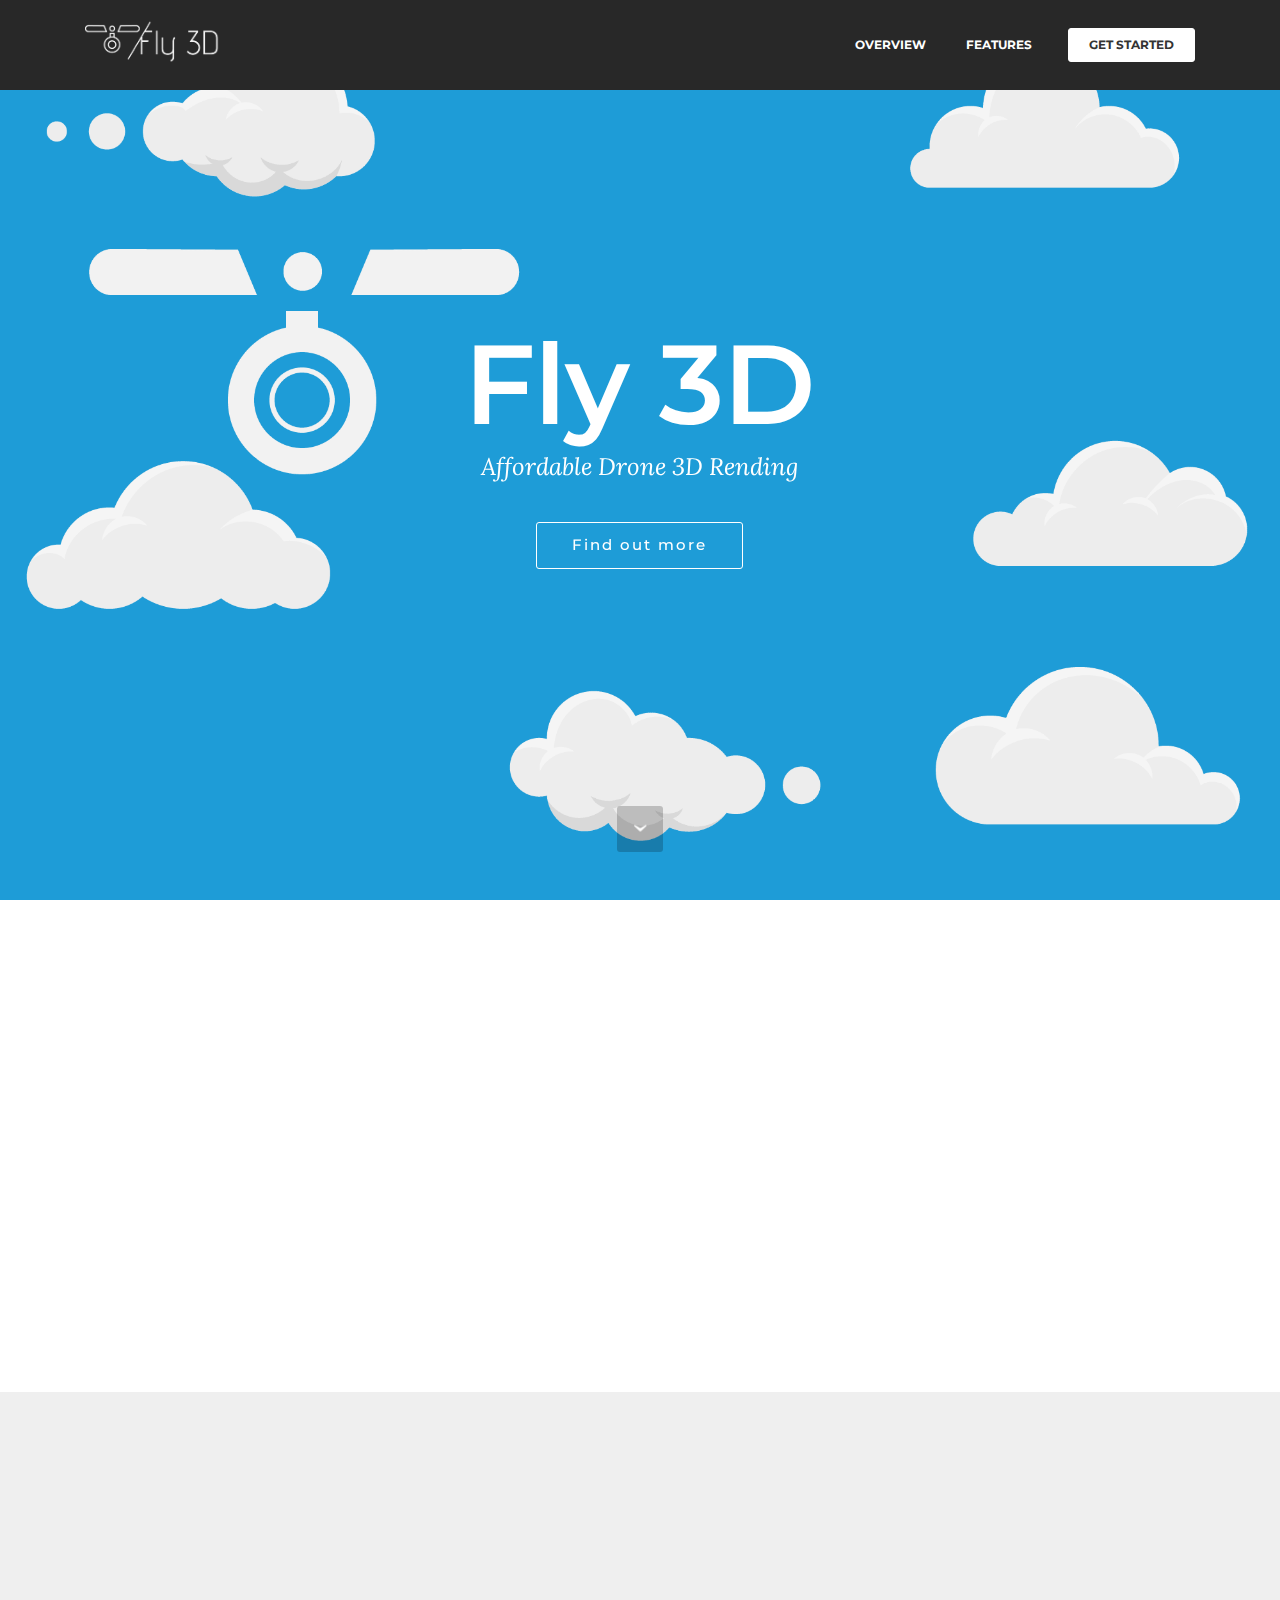
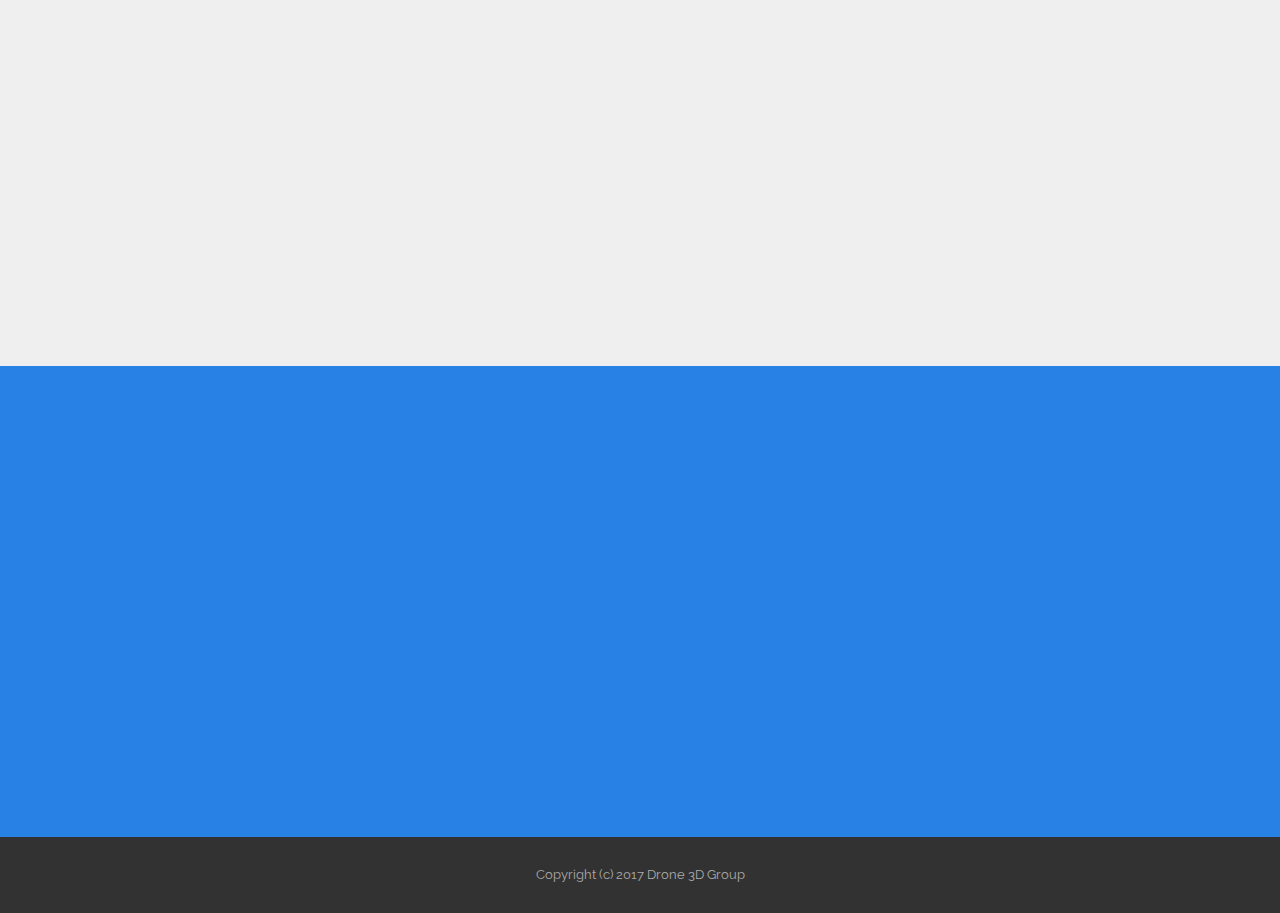
<file: index.html>
<!DOCTYPE html>
<html>
<head>
  <!-- Site made with Mobirise Website Builder v3.12.1, https://mobirise.com -->
  <meta charset="UTF-8">
  <meta http-equiv="X-UA-Compatible" content="IE=edge">
  <meta name="generator" content="Mobirise v3.12.1, mobirise.com">
  <meta name="viewport" content="width=device-width, initial-scale=1">
  <link rel="shortcut icon" href="assets/images/logo.png" type="image/x-icon">
  <meta name="description" content="">
  
  <link rel="stylesheet" href="https://fonts.googleapis.com/css?family=Lora:400,700,400italic,700italic&amp;subset=latin">
  <link rel="stylesheet" href="https://fonts.googleapis.com/css?family=Montserrat:400,700">
  <link rel="stylesheet" href="https://fonts.googleapis.com/css?family=Raleway:100,100i,200,200i,300,300i,400,400i,500,500i,600,600i,700,700i,800,800i,900,900i">
  <link rel="stylesheet" href="assets/bootstrap-material-design-font/css/material.css">
  <link rel="stylesheet" href="assets/et-line-font-plugin/style.css">
  <link rel="stylesheet" href="assets/tether/tether.min.css">
  <link rel="stylesheet" href="assets/bootstrap/css/bootstrap.min.css">
  <link rel="stylesheet" href="assets/dropdown/css/style.css">
  <link rel="stylesheet" href="assets/animate.css/animate.min.css">
  <link rel="stylesheet" href="assets/theme/css/style.css">
  <link rel="stylesheet" href="assets/mobirise/css/mbr-additional.css" type="text/css">
  
  
  
</head>
<body>
<section id="ext_menu-1">

    <nav class="navbar navbar-dropdown navbar-fixed-top">
        <div class="container">

            <div class="mbr-table">
                <div class="mbr-table-cell">

                    <div class="navbar-brand">
                        <a href="/index.html" class="navbar-logo"><img src="assets/images/logo.png" alt="Fly 3D"></a>
                    </div>

                </div>
                <div class="mbr-table-cell">

                    <button class="navbar-toggler pull-xs-right hidden-md-up" type="button" data-toggle="collapse" data-target="#exCollapsingNavbar">
                        <div class="hamburger-icon"></div>
                    </button>

                    <ul class="nav-dropdown collapse pull-xs-right nav navbar-nav navbar-toggleable-sm" id="exCollapsingNavbar"><li class="nav-item"><a class="nav-link link" href="#msg-box5-3">OVERVIEW</a></li><li class="nav-item"><a class="nav-link link" href="#features7-4">FEATURES</a></li><li class="nav-item nav-btn"><a class="nav-link btn btn-white" href="#msg-box2-6" style="color: #333">GET STARTED</a></li></ul>
                    <button hidden="" class="navbar-toggler navbar-close" type="button" data-toggle="collapse" data-target="#exCollapsingNavbar">
                        <div class="close-icon"></div>
                    </button>

                </div>
            </div>

        </div>
    </nav>

</section>

<section class="engine"><a rel="external" href="https://mobirise.com">mobirise.com</a></section><section class="mbr-section mbr-section-hero mbr-section-full mbr-parallax-background mbr-section-with-arrow mbr-after-navbar" id="header1-2" style="background-image: url(assets/images/jumbotron.jpg);">

    

    <div class="mbr-table-cell">

        <div class="container">
            <div class="row">
                <div class="mbr-section col-md-10 col-md-offset-1 text-xs-center">
                  <h1 class="mbr-section-title display-2 btn-group-lg text-xs-center" style="font-size: 7em">Fly 3D<br>
                  </h1>
                  <p class="mbr-section-lead lead">Affordable Drone 3D Rending</p>
                  <div class="mbr-section-btn"><a class="btn btn-lg btn-white-outline" href="https://mobirise.com">Find out more</a></div>
                </div>
            </div>	
        </div>
    </div>

    <div class="mbr-arrow mbr-arrow-floating" aria-hidden="true"><a href="#msg-box5-3"><i class="mbr-arrow-icon"></i></a></div>

</section>

<section class="mbr-section" id="msg-box5-3" style="background-color: rgb(255, 255, 255); padding-top: 80px; padding-bottom: 80px;">

    
    <div class="container">
        <div class="row">
            <div class="mbr-table-md-up">

              

              <div class="mbr-table-cell col-md-5 text-xs-center text-md-right content-size">
                  <h3 class="mbr-section-title display-2">What we do.&nbsp;</h3>
                  <div class="lead">
                    <p>Fly3D provides and documentation software solution to the construction industry based on aerial footage and advanced 3D graphic design. </p>
                    <p>The solution provides a solid foundation for cost-efficient and fast progress reporting for survey engineers and ensures transparent building progress documentation for principals and general contractors.</p>
                  </div>

                  <div> </div>
              </div>


              


              <div class="mbr-table-cell mbr-left-padding-md-up mbr-valign-top col-md-7 image-size" style="width: 50%;">
                  <div class="mbr-figure"><video autoplay loop height="300px"> <source src="assets/images/output.mp4"></video></div>
              </div>

            </div>
        </div>
    </div>

</section>

<section class="mbr-cards mbr-section mbr-section-nopadding" id="features7-4" style="background-color: rgb(239, 239, 239); padding-top: 4em">

    
    <div class="text-primary" style="text-align: center" >
    	<h1>Our Selling Points</h1>
    </div>

    <div class="mbr-cards-row row">
        <div class="mbr-cards-col col-xs-12 col-lg-4" style="padding-top: 80px; padding-bottom: 80px;">
            <div class="container">
                <div class="card cart-block">
                    <div class="card-img iconbox"><a href="https://mobirise.com" class="etl-icon icon-adjustments mbr-iconfont mbr-iconfont-features7" style="color: rgb(255, 255, 255);"></a></div>
                    <div class="card-block">
                      <h4 class="card-title">How it works</h4>
                      <p class="card-text">Upload your aerial footage and download the 3D model within an hour. Fly3D takes away long processing times and provides almost immediate insight on the construction progress and specification compliance.</p>
                    </div>
                </div>
            </div>
        </div>
        <div class="mbr-cards-col col-xs-12 col-lg-4" style="padding-top: 80px; padding-bottom: 80px;">
            <div class="container">
                <div class="card cart-block">
                    <div class="card-img iconbox"><a href="https://mobirise.com" class="etl-icon icon-dial mbr-iconfont mbr-iconfont-features7" style="color: rgb(255, 255, 255);"></a></div>
                    <div class="card-block">
                      <h4 class="card-title">Pricing</h4>
                      <p class="card-text">You pay only for what you get – so the number of pictures you upload and the size of the surveyed area is determining our pricing model.</p>
                    </div>
                </div>
          </div>
      </div>
        <div class="mbr-cards-col col-xs-12 col-lg-4" style="padding-top: 80px; padding-bottom: 80px;">
            <div class="container">
                <div class="card cart-block">
                    <div class="card-img iconbox"><a href="https://mobirise.com" class="etl-icon icon-briefcase mbr-iconfont mbr-iconfont-features7" style="color: rgb(255, 255, 255);"></a></div>
                    <div class="card-block">
                      <h4 class="card-title">About us</h4>
                      <p class="card-text">Fly3D is an ambitious team of software developers, designer and managers keen to provide easy-to-use software solutions for the construction and adjacent industries.</p>
                    </div>
                </div>
            </div>
        </div>
        
        
        
    </div>
</section>

<section class="mbr-info mbr-section mbr-section-md-padding" id="msg-box2-6" style="background-color: #2881E5; padding-top: 90px; padding-bottom: 90px;">

    
    <div class="container">
        <div class="row">

            

            <div class="col-lg-6 col-lg-offset-3">
              <div class="mbr-table-cell">
                  <h3 class="mbr-info-title mbr-section-title display-2" style="font-size: 5em; text-align: center">Get Started</h3>
                  <h2 class="mbr-info-subtitle mbr-section-subtitle text-white" style="font-size: 1.5em; text-align: center; padding-bottom: 1.5em">Leave us your email and we will get back to you.</h2>
        
                  <div class=" form-group">
					<form method="POST" action="http://formspree.io/sales@fly3d.co">
  					<input type="email" name="email" placeholder="Your email" class="form-control" style="margin-bottom: 2em">	
  					<button class="btn-white-outline btn center-block" type="submit">Send</button>
					</form>
					</div>
				  </div>
				</div>
            </div>

        </div>
    </div>
</section>

<footer class="mbr-small-footer mbr-section mbr-section-nopadding" id="footer1-8" style="background-color: rgb(50, 50, 50); padding-top: 1.75rem; padding-bottom: 1.75rem;">
    
    <div class="container">
      <p class="text-xs-center">Copyright (c) 2017 Drone 3D Group</p>
    </div>
</footer>


  <script src="assets/web/assets/jquery/jquery.min.js"></script>
  <script src="assets/tether/tether.min.js"></script>
  <script src="assets/bootstrap/js/bootstrap.min.js"></script>
  <script src="assets/smooth-scroll/smooth-scroll.js"></script>
  <script src="assets/dropdown/js/script.min.js"></script>
  <script src="assets/touch-swipe/jquery.touch-swipe.min.js"></script>
  <script src="assets/viewport-checker/jquery.viewportchecker.js"></script>
  <script src="assets/jarallax/jarallax.js"></script>
  <script src="assets/theme/js/script.js"></script>
  
  
  <input name="animation" type="hidden">
  </body>
</html>
</file>
<file: assets/bootstrap-material-design-font/css/material.css>
@font-face {
  font-family: 'Material-Design-Icons';
  src: url('../fonts/Material-Design-Icons.eot?3ocs8m');
  src: url('../fonts/Material-Design-Icons.eot?#iefix3ocs8m') format('embedded-opentype'), url('../fonts/Material-Design-Icons.woff?3ocs8m') format('woff'), url('../fonts/Material-Design-Icons.ttf?3ocs8m') format('truetype'), url('../fonts/Material-Design-Icons.svg?3ocs8m#Material-Design-Icons') format('svg');
  font-weight: normal;
  font-style: normal;
}
[class^="mdi-"],
[class*="mdi-"] {
  speak: none;
  display: inline-block;
  font-style: normal;
  font-variant:normal;
  font-weight:normal;
  /*font-size:24px;*/
  line-height:1;
  font-family:'Material-Design-Icons' !important;
  text-rendering: auto;
  
  -webkit-font-smoothing: antialiased;
  -moz-osx-font-smoothing: grayscale;
  -webkit-transform: translate(0, 0);
      -ms-transform: translate(0, 0);
          transform: translate(0, 0);
}
[class^="mdi-"]:before,
[class*="mdi-"]:before {
  display: inline-block;
  speak: none;
  text-decoration: inherit;
}
[class^="mdi-"].pull-left,
[class*="mdi-"].pull-left {
  margin-right: .3em;
}
[class^="mdi-"].pull-right,
[class*="mdi-"].pull-right {
  margin-left: .3em;
}
[class^="mdi-"].mdi-lg:before,
[class*="mdi-"].mdi-lg:before,
[class^="mdi-"].mdi-lg:after,
[class*="mdi-"].mdi-lg:after {
  font-size: 1.33333333em;
  line-height: 0.75em;
  vertical-align: -15%;
}
[class^="mdi-"].mdi-2x:before,
[class*="mdi-"].mdi-2x:before,
[class^="mdi-"].mdi-2x:after,
[class*="mdi-"].mdi-2x:after {
  font-size: 2em;
}
[class^="mdi-"].mdi-3x:before,
[class*="mdi-"].mdi-3x:before,
[class^="mdi-"].mdi-3x:after,
[class*="mdi-"].mdi-3x:after {
  font-size: 3em;
}
[class^="mdi-"].mdi-4x:before,
[class*="mdi-"].mdi-4x:before,
[class^="mdi-"].mdi-4x:after,
[class*="mdi-"].mdi-4x:after {
  font-size: 4em;
}
[class^="mdi-"].mdi-5x:before,
[class*="mdi-"].mdi-5x:before,
[class^="mdi-"].mdi-5x:after,
[class*="mdi-"].mdi-5x:after {
  font-size: 5em;
}
[class^="mdi-device-signal-cellular-"]:after,
[class^="mdi-device-battery-"]:after,
[class^="mdi-device-battery-charging-"]:after,
[class^="mdi-device-signal-cellular-connected-no-internet-"]:after,
[class^="mdi-device-signal-wifi-"]:after,
[class^="mdi-device-signal-wifi-statusbar-not-connected"]:after,
.mdi-device-network-wifi:after {
  opacity: .3;
  position: absolute;
  left: 0;
  top: 0;
  z-index: 1;
  display: inline-block;
  speak: none;
  text-decoration: inherit;
}
[class^="mdi-device-signal-cellular-"]:after {
  content: "\e758";
}
[class^="mdi-device-battery-"]:after {
  content: "\e735";
}
[class^="mdi-device-battery-charging-"]:after {
  content: "\e733";
}
[class^="mdi-device-signal-cellular-connected-no-internet-"]:after {
  content: "\e75d";
}
[class^="mdi-device-signal-wifi-"]:after,
.mdi-device-network-wifi:after {
  content: "\e765";
}
[class^="mdi-device-signal-wifi-statusbasr-not-connected"]:after {
  content: "\e8f7";
}
.mdi-device-signal-cellular-off:after,
.mdi-device-signal-cellular-null:after,
.mdi-device-signal-cellular-no-sim:after,
.mdi-device-signal-wifi-off:after,
.mdi-device-signal-wifi-4-bar:after,
.mdi-device-signal-cellular-4-bar:after,
.mdi-device-battery-alert:after,
.mdi-device-signal-cellular-connected-no-internet-4-bar:after,
.mdi-device-battery-std:after,
.mdi-device-battery-full .mdi-device-battery-unknown:after {
  content: "";
}
.mdi-fw {
  width: 1.28571429em;
  text-align: center;
}
.mdi-ul {
  padding-left: 0;
  margin-left: 2.14285714em;
  list-style-type: none;
}
.mdi-ul > li {
  position: relative;
}
.mdi-li {
  position: absolute;
  left: -2.14285714em;
  width: 2.14285714em;
  top: 0.14285714em;
  text-align: center;
}
.mdi-li.mdi-lg {
  left: -1.85714286em;
}
.mdi-border {
  padding: .2em .25em .15em;
  border: solid 0.08em #eeeeee;
  border-radius: .1em;
}
.mdi-spin {
  -webkit-animation: mdi-spin 2s infinite linear;
  animation: mdi-spin 2s infinite linear;
  -webkit-transform-origin: 50% 50%;
  -ms-transform-origin: 50% 50%;
      transform-origin: 50% 50%;
}
.mdi-pulse {
  -webkit-animation: mdi-spin 1s steps(8) infinite;
  animation: mdi-spin 1s steps(8) infinite;
  -webkit-transform-origin: 50% 50%;
  -ms-transform-origin: 50% 50%;
      transform-origin: 50% 50%;
}
@-webkit-keyframes mdi-spin {
  0% {
    -webkit-transform: rotate(0deg);
    transform: rotate(0deg);
  }
  100% {
    -webkit-transform: rotate(359deg);
    transform: rotate(359deg);
  }
}
@keyframes mdi-spin {
  0% {
    -webkit-transform: rotate(0deg);
    transform: rotate(0deg);
  }
  100% {
    -webkit-transform: rotate(359deg);
    transform: rotate(359deg);
  }
}
.mdi-rotate-90 {
  filter: progid:DXImageTransform.Microsoft.BasicImage(rotation=1);
  -webkit-transform: rotate(90deg);
  -ms-transform: rotate(90deg);
  transform: rotate(90deg);
}
.mdi-rotate-180 {
  filter: progid:DXImageTransform.Microsoft.BasicImage(rotation=2);
  -webkit-transform: rotate(180deg);
  -ms-transform: rotate(180deg);
  transform: rotate(180deg);
}
.mdi-rotate-270 {
  filter: progid:DXImageTransform.Microsoft.BasicImage(rotation=3);
  -webkit-transform: rotate(270deg);
  -ms-transform: rotate(270deg);
  transform: rotate(270deg);
}
.mdi-flip-horizontal {
  filter: progid:DXImageTransform.Microsoft.BasicImage(rotation=0, mirror=1);
  -webkit-transform: scale(-1, 1);
  -ms-transform: scale(-1, 1);
  transform: scale(-1, 1);
}
.mdi-flip-vertical {
  filter: progid:DXImageTransform.Microsoft.BasicImage(rotation=2, mirror=1);
  -webkit-transform: scale(1, -1);
  -ms-transform: scale(1, -1);
  transform: scale(1, -1);
}
:root .mdi-rotate-90,
:root .mdi-rotate-180,
:root .mdi-rotate-270,
:root .mdi-flip-horizontal,
:root .mdi-flip-vertical {
  -webkit-filter: none;
          filter: none;
}
.mdi-stack {
  position: relative;
  display: inline-block;
  width: 2em;
  height: 2em;
  line-height: 2em;
  vertical-align: middle;
}
.mdi-stack-1x,
.mdi-stack-2x {
  position: absolute;
  left: 0;
  width: 100%;
  text-align: center;
}
.mdi-stack-1x {
  line-height: inherit;
}
.mdi-stack-2x {
  font-size: 2em;
}
.mdi-inverse {
  color: #ffffff;
}
/* Start Icons */
.mdi-action-3d-rotation:before {
  content: "\e600";
}
.mdi-action-accessibility:before {
  content: "\e601";
}
.mdi-action-account-balance-wallet:before {
  content: "\e602";
}
.mdi-action-account-balance:before {
  content: "\e603";
}
.mdi-action-account-box:before {
  content: "\e604";
}
.mdi-action-account-child:before {
  content: "\e605";
}
.mdi-action-account-circle:before {
  content: "\e606";
}
.mdi-action-add-shopping-cart:before {
  content: "\e607";
}
.mdi-action-alarm-add:before {
  content: "\e608";
}
.mdi-action-alarm-off:before {
  content: "\e609";
}
.mdi-action-alarm-on:before {
  content: "\e60a";
}
.mdi-action-alarm:before {
  content: "\e60b";
}
.mdi-action-android:before {
  content: "\e60c";
}
.mdi-action-announcement:before {
  content: "\e60d";
}
.mdi-action-aspect-ratio:before {
  content: "\e60e";
}
.mdi-action-assessment:before {
  content: "\e60f";
}
.mdi-action-assignment-ind:before {
  content: "\e610";
}
.mdi-action-assignment-late:before {
  content: "\e611";
}
.mdi-action-assignment-return:before {
  content: "\e612";
}
.mdi-action-assignment-returned:before {
  content: "\e613";
}
.mdi-action-assignment-turned-in:before {
  content: "\e614";
}
.mdi-action-assignment:before {
  content: "\e615";
}
.mdi-action-autorenew:before {
  content: "\e616";
}
.mdi-action-backup:before {
  content: "\e617";
}
.mdi-action-book:before {
  content: "\e618";
}
.mdi-action-bookmark-outline:before {
  content: "\e619";
}
.mdi-action-bookmark:before {
  content: "\e61a";
}
.mdi-action-bug-report:before {
  content: "\e61b";
}
.mdi-action-cached:before {
  content: "\e61c";
}
.mdi-action-check-circle:before {
  content: "\e61d";
}
.mdi-action-class:before {
  content: "\e61e";
}
.mdi-action-credit-card:before {
  content: "\e61f";
}
.mdi-action-dashboard:before {
  content: "\e620";
}
.mdi-action-delete:before {
  content: "\e621";
}
.mdi-action-description:before {
  content: "\e622";
}
.mdi-action-dns:before {
  content: "\e623";
}
.mdi-action-done-all:before {
  content: "\e624";
}
.mdi-action-done:before {
  content: "\e625";
}
.mdi-action-event:before {
  content: "\e626";
}
.mdi-action-exit-to-app:before {
  content: "\e627";
}
.mdi-action-explore:before {
  content: "\e628";
}
.mdi-action-extension:before {
  content: "\e629";
}
.mdi-action-face-unlock:before {
  content: "\e62a";
}
.mdi-action-favorite-outline:before {
  content: "\e62b";
}
.mdi-action-favorite:before {
  content: "\e62c";
}
.mdi-action-find-in-page:before {
  content: "\e62d";
}
.mdi-action-find-replace:before {
  content: "\e62e";
}
.mdi-action-flip-to-back:before {
  content: "\e62f";
}
.mdi-action-flip-to-front:before {
  content: "\e630";
}
.mdi-action-get-app:before {
  content: "\e631";
}
.mdi-action-grade:before {
  content: "\e632";
}
.mdi-action-group-work:before {
  content: "\e633";
}
.mdi-action-help:before {
  content: "\e634";
}
.mdi-action-highlight-remove:before {
  content: "\e635";
}
.mdi-action-history:before {
  content: "\e636";
}
.mdi-action-home:before {
  content: "\e637";
}
.mdi-action-https:before {
  content: "\e638";
}
.mdi-action-info-outline:before {
  content: "\e639";
}
.mdi-action-info:before {
  content: "\e63a";
}
.mdi-action-input:before {
  content: "\e63b";
}
.mdi-action-invert-colors:before {
  content: "\e63c";
}
.mdi-action-label-outline:before {
  content: "\e63d";
}
.mdi-action-label:before {
  content: "\e63e";
}
.mdi-action-language:before {
  content: "\e63f";
}
.mdi-action-launch:before {
  content: "\e640";
}
.mdi-action-list:before {
  content: "\e641";
}
.mdi-action-lock-open:before {
  content: "\e642";
}
.mdi-action-lock-outline:before {
  content: "\e643";
}
.mdi-action-lock:before {
  content: "\e644";
}
.mdi-action-loyalty:before {
  content: "\e645";
}
.mdi-action-markunread-mailbox:before {
  content: "\e646";
}
.mdi-action-note-add:before {
  content: "\e647";
}
.mdi-action-open-in-browser:before {
  content: "\e648";
}
.mdi-action-open-in-new:before {
  content: "\e649";
}
.mdi-action-open-with:before {
  content: "\e64a";
}
.mdi-action-pageview:before {
  content: "\e64b";
}
.mdi-action-payment:before {
  content: "\e64c";
}
.mdi-action-perm-camera-mic:before {
  content: "\e64d";
}
.mdi-action-perm-contact-cal:before {
  content: "\e64e";
}
.mdi-action-perm-data-setting:before {
  content: "\e64f";
}
.mdi-action-perm-device-info:before {
  content: "\e650";
}
.mdi-action-perm-identity:before {
  content: "\e651";
}
.mdi-action-perm-media:before {
  content: "\e652";
}
.mdi-action-perm-phone-msg:before {
  content: "\e653";
}
.mdi-action-perm-scan-wifi:before {
  content: "\e654";
}
.mdi-action-picture-in-picture:before {
  content: "\e655";
}
.mdi-action-polymer:before {
  content: "\e656";
}
.mdi-action-print:before {
  content: "\e657";
}
.mdi-action-query-builder:before {
  content: "\e658";
}
.mdi-action-question-answer:before {
  content: "\e659";
}
.mdi-action-receipt:before {
  content: "\e65a";
}
.mdi-action-redeem:before {
  content: "\e65b";
}
.mdi-action-reorder:before {
  content: "\e65c";
}
.mdi-action-report-problem:before {
  content: "\e65d";
}
.mdi-action-restore:before {
  content: "\e65e";
}
.mdi-action-room:before {
  content: "\e65f";
}
.mdi-action-schedule:before {
  content: "\e660";
}
.mdi-action-search:before {
  content: "\e661";
}
.mdi-action-settings-applications:before {
  content: "\e662";
}
.mdi-action-settings-backup-restore:before {
  content: "\e663";
}
.mdi-action-settings-bluetooth:before {
  content: "\e664";
}
.mdi-action-settings-cell:before {
  content: "\e665";
}
.mdi-action-settings-display:before {
  content: "\e666";
}
.mdi-action-settings-ethernet:before {
  content: "\e667";
}
.mdi-action-settings-input-antenna:before {
  content: "\e668";
}
.mdi-action-settings-input-component:before {
  content: "\e669";
}
.mdi-action-settings-input-composite:before {
  content: "\e66a";
}
.mdi-action-settings-input-hdmi:before {
  content: "\e66b";
}
.mdi-action-settings-input-svideo:before {
  content: "\e66c";
}
.mdi-action-settings-overscan:before {
  content: "\e66d";
}
.mdi-action-settings-phone:before {
  content: "\e66e";
}
.mdi-action-settings-power:before {
  content: "\e66f";
}
.mdi-action-settings-remote:before {
  content: "\e670";
}
.mdi-action-settings-voice:before {
  content: "\e671";
}
.mdi-action-settings:before {
  content: "\e672";
}
.mdi-action-shop-two:before {
  content: "\e673";
}
.mdi-action-shop:before {
  content: "\e674";
}
.mdi-action-shopping-basket:before {
  content: "\e675";
}
.mdi-action-shopping-cart:before {
  content: "\e676";
}
.mdi-action-speaker-notes:before {
  content: "\e677";
}
.mdi-action-spellcheck:before {
  content: "\e678";
}
.mdi-action-star-rate:before {
  content: "\e679";
}
.mdi-action-stars:before {
  content: "\e67a";
}
.mdi-action-store:before {
  content: "\e67b";
}
.mdi-action-subject:before {
  content: "\e67c";
}
.mdi-action-supervisor-account:before {
  content: "\e67d";
}
.mdi-action-swap-horiz:before {
  content: "\e67e";
}
.mdi-action-swap-vert-circle:before {
  content: "\e67f";
}
.mdi-action-swap-vert:before {
  content: "\e680";
}
.mdi-action-system-update-tv:before {
  content: "\e681";
}
.mdi-action-tab-unselected:before {
  content: "\e682";
}
.mdi-action-tab:before {
  content: "\e683";
}
.mdi-action-theaters:before {
  content: "\e684";
}
.mdi-action-thumb-down:before {
  content: "\e685";
}
.mdi-action-thumb-up:before {
  content: "\e686";
}
.mdi-action-thumbs-up-down:before {
  content: "\e687";
}
.mdi-action-toc:before {
  content: "\e688";
}
.mdi-action-today:before {
  content: "\e689";
}
.mdi-action-track-changes:before {
  content: "\e68a";
}
.mdi-action-translate:before {
  content: "\e68b";
}
.mdi-action-trending-down:before {
  content: "\e68c";
}
.mdi-action-trending-neutral:before {
  content: "\e68d";
}
.mdi-action-trending-up:before {
  content: "\e68e";
}
.mdi-action-turned-in-not:before {
  content: "\e68f";
}
.mdi-action-turned-in:before {
  content: "\e690";
}
.mdi-action-verified-user:before {
  content: "\e691";
}
.mdi-action-view-agenda:before {
  content: "\e692";
}
.mdi-action-view-array:before {
  content: "\e693";
}
.mdi-action-view-carousel:before {
  content: "\e694";
}
.mdi-action-view-column:before {
  content: "\e695";
}
.mdi-action-view-day:before {
  content: "\e696";
}
.mdi-action-view-headline:before {
  content: "\e697";
}
.mdi-action-view-list:before {
  content: "\e698";
}
.mdi-action-view-module:before {
  content: "\e699";
}
.mdi-action-view-quilt:before {
  content: "\e69a";
}
.mdi-action-view-stream:before {
  content: "\e69b";
}
.mdi-action-view-week:before {
  content: "\e69c";
}
.mdi-action-visibility-off:before {
  content: "\e69d";
}
.mdi-action-visibility:before {
  content: "\e69e";
}
.mdi-action-wallet-giftcard:before {
  content: "\e69f";
}
.mdi-action-wallet-membership:before {
  content: "\e6a0";
}
.mdi-action-wallet-travel:before {
  content: "\e6a1";
}
.mdi-action-work:before {
  content: "\e6a2";
}
.mdi-alert-error:before {
  content: "\e6a3";
}
.mdi-alert-warning:before {
  content: "\e6a4";
}
.mdi-av-album:before {
  content: "\e6a5";
}
.mdi-av-closed-caption:before {
  content: "\e6a6";
}
.mdi-av-equalizer:before {
  content: "\e6a7";
}
.mdi-av-explicit:before {
  content: "\e6a8";
}
.mdi-av-fast-forward:before {
  content: "\e6a9";
}
.mdi-av-fast-rewind:before {
  content: "\e6aa";
}
.mdi-av-games:before {
  content: "\e6ab";
}
.mdi-av-hearing:before {
  content: "\e6ac";
}
.mdi-av-high-quality:before {
  content: "\e6ad";
}
.mdi-av-loop:before {
  content: "\e6ae";
}
.mdi-av-mic-none:before {
  content: "\e6af";
}
.mdi-av-mic-off:before {
  content: "\e6b0";
}
.mdi-av-mic:before {
  content: "\e6b1";
}
.mdi-av-movie:before {
  content: "\e6b2";
}
.mdi-av-my-library-add:before {
  content: "\e6b3";
}
.mdi-av-my-library-books:before {
  content: "\e6b4";
}
.mdi-av-my-library-music:before {
  content: "\e6b5";
}
.mdi-av-new-releases:before {
  content: "\e6b6";
}
.mdi-av-not-interested:before {
  content: "\e6b7";
}
.mdi-av-pause-circle-fill:before {
  content: "\e6b8";
}
.mdi-av-pause-circle-outline:before {
  content: "\e6b9";
}
.mdi-av-pause:before {
  content: "\e6ba";
}
.mdi-av-play-arrow:before {
  content: "\e6bb";
}
.mdi-av-play-circle-fill:before {
  content: "\e6bc";
}
.mdi-av-play-circle-outline:before {
  content: "\e6bd";
}
.mdi-av-play-shopping-bag:before {
  content: "\e6be";
}
.mdi-av-playlist-add:before {
  content: "\e6bf";
}
.mdi-av-queue-music:before {
  content: "\e6c0";
}
.mdi-av-queue:before {
  content: "\e6c1";
}
.mdi-av-radio:before {
  content: "\e6c2";
}
.mdi-av-recent-actors:before {
  content: "\e6c3";
}
.mdi-av-repeat-one:before {
  content: "\e6c4";
}
.mdi-av-repeat:before {
  content: "\e6c5";
}
.mdi-av-replay:before {
  content: "\e6c6";
}
.mdi-av-shuffle:before {
  content: "\e6c7";
}
.mdi-av-skip-next:before {
  content: "\e6c8";
}
.mdi-av-skip-previous:before {
  content: "\e6c9";
}
.mdi-av-snooze:before {
  content: "\e6ca";
}
.mdi-av-stop:before {
  content: "\e6cb";
}
.mdi-av-subtitles:before {
  content: "\e6cc";
}
.mdi-av-surround-sound:before {
  content: "\e6cd";
}
.mdi-av-timer:before {
  content: "\e6ce";
}
.mdi-av-video-collection:before {
  content: "\e6cf";
}
.mdi-av-videocam-off:before {
  content: "\e6d0";
}
.mdi-av-videocam:before {
  content: "\e6d1";
}
.mdi-av-volume-down:before {
  content: "\e6d2";
}
.mdi-av-volume-mute:before {
  content: "\e6d3";
}
.mdi-av-volume-off:before {
  content: "\e6d4";
}
.mdi-av-volume-up:before {
  content: "\e6d5";
}
.mdi-av-web:before {
  content: "\e6d6";
}
.mdi-communication-business:before {
  content: "\e6d7";
}
.mdi-communication-call-end:before {
  content: "\e6d8";
}
.mdi-communication-call-made:before {
  content: "\e6d9";
}
.mdi-communication-call-merge:before {
  content: "\e6da";
}
.mdi-communication-call-missed:before {
  content: "\e6db";
}
.mdi-communication-call-received:before {
  content: "\e6dc";
}
.mdi-communication-call-split:before {
  content: "\e6dd";
}
.mdi-communication-call:before {
  content: "\e6de";
}
.mdi-communication-chat:before {
  content: "\e6df";
}
.mdi-communication-clear-all:before {
  content: "\e6e0";
}
.mdi-communication-comment:before {
  content: "\e6e1";
}
.mdi-communication-contacts:before {
  content: "\e6e2";
}
.mdi-communication-dialer-sip:before {
  content: "\e6e3";
}
.mdi-communication-dialpad:before {
  content: "\e6e4";
}
.mdi-communication-dnd-on:before {
  content: "\e6e5";
}
.mdi-communication-email:before {
  content: "\e6e6";
}
.mdi-communication-forum:before {
  content: "\e6e7";
}
.mdi-communication-import-export:before {
  content: "\e6e8";
}
.mdi-communication-invert-colors-off:before {
  content: "\e6e9";
}
.mdi-communication-invert-colors-on:before {
  content: "\e6ea";
}
.mdi-communication-live-help:before {
  content: "\e6eb";
}
.mdi-communication-location-off:before {
  content: "\e6ec";
}
.mdi-communication-location-on:before {
  content: "\e6ed";
}
.mdi-communication-message:before {
  content: "\e6ee";
}
.mdi-communication-messenger:before {
  content: "\e6ef";
}
.mdi-communication-no-sim:before {
  content: "\e6f0";
}
.mdi-communication-phone:before {
  content: "\e6f1";
}
.mdi-communication-portable-wifi-off:before {
  content: "\e6f2";
}
.mdi-communication-quick-contacts-dialer:before {
  content: "\e6f3";
}
.mdi-communication-quick-contacts-mail:before {
  content: "\e6f4";
}
.mdi-communication-ring-volume:before {
  content: "\e6f5";
}
.mdi-communication-stay-current-landscape:before {
  content: "\e6f6";
}
.mdi-communication-stay-current-portrait:before {
  content: "\e6f7";
}
.mdi-communication-stay-primary-landscape:before {
  content: "\e6f8";
}
.mdi-communication-stay-primary-portrait:before {
  content: "\e6f9";
}
.mdi-communication-swap-calls:before {
  content: "\e6fa";
}
.mdi-communication-textsms:before {
  content: "\e6fb";
}
.mdi-communication-voicemail:before {
  content: "\e6fc";
}
.mdi-communication-vpn-key:before {
  content: "\e6fd";
}
.mdi-content-add-box:before {
  content: "\e6fe";
}
.mdi-content-add-circle-outline:before {
  content: "\e6ff";
}
.mdi-content-add-circle:before {
  content: "\e700";
}
.mdi-content-add:before {
  content: "\e701";
}
.mdi-content-archive:before {
  content: "\e702";
}
.mdi-content-backspace:before {
  content: "\e703";
}
.mdi-content-block:before {
  content: "\e704";
}
.mdi-content-clear:before {
  content: "\e705";
}
.mdi-content-content-copy:before {
  content: "\e706";
}
.mdi-content-content-cut:before {
  content: "\e707";
}
.mdi-content-content-paste:before {
  content: "\e708";
}
.mdi-content-create:before {
  content: "\e709";
}
.mdi-content-drafts:before {
  content: "\e70a";
}
.mdi-content-filter-list:before {
  content: "\e70b";
}
.mdi-content-flag:before {
  content: "\e70c";
}
.mdi-content-forward:before {
  content: "\e70d";
}
.mdi-content-gesture:before {
  content: "\e70e";
}
.mdi-content-inbox:before {
  content: "\e70f";
}
.mdi-content-link:before {
  content: "\e710";
}
.mdi-content-mail:before {
  content: "\e711";
}
.mdi-content-markunread:before {
  content: "\e712";
}
.mdi-content-redo:before {
  content: "\e713";
}
.mdi-content-remove-circle-outline:before {
  content: "\e714";
}
.mdi-content-remove-circle:before {
  content: "\e715";
}
.mdi-content-remove:before {
  content: "\e716";
}
.mdi-content-reply-all:before {
  content: "\e717";
}
.mdi-content-reply:before {
  content: "\e718";
}
.mdi-content-report:before {
  content: "\e719";
}
.mdi-content-save:before {
  content: "\e71a";
}
.mdi-content-select-all:before {
  content: "\e71b";
}
.mdi-content-send:before {
  content: "\e71c";
}
.mdi-content-sort:before {
  content: "\e71d";
}
.mdi-content-text-format:before {
  content: "\e71e";
}
.mdi-content-undo:before {
  content: "\e71f";
}
.mdi-editor-attach-file:before {
  content: "\e776";
}
.mdi-editor-attach-money:before {
  content: "\e777";
}
.mdi-editor-border-all:before {
  content: "\e778";
}
.mdi-editor-border-bottom:before {
  content: "\e779";
}
.mdi-editor-border-clear:before {
  content: "\e77a";
}
.mdi-editor-border-color:before {
  content: "\e77b";
}
.mdi-editor-border-horizontal:before {
  content: "\e77c";
}
.mdi-editor-border-inner:before {
  content: "\e77d";
}
.mdi-editor-border-left:before {
  content: "\e77e";
}
.mdi-editor-border-outer:before {
  content: "\e77f";
}
.mdi-editor-border-right:before {
  content: "\e780";
}
.mdi-editor-border-style:before {
  content: "\e781";
}
.mdi-editor-border-top:before {
  content: "\e782";
}
.mdi-editor-border-vertical:before {
  content: "\e783";
}
.mdi-editor-format-align-center:before {
  content: "\e784";
}
.mdi-editor-format-align-justify:before {
  content: "\e785";
}
.mdi-editor-format-align-left:before {
  content: "\e786";
}
.mdi-editor-format-align-right:before {
  content: "\e787";
}
.mdi-editor-format-bold:before {
  content: "\e788";
}
.mdi-editor-format-clear:before {
  content: "\e789";
}
.mdi-editor-format-color-fill:before {
  content: "\e78a";
}
.mdi-editor-format-color-reset:before {
  content: "\e78b";
}
.mdi-editor-format-color-text:before {
  content: "\e78c";
}
.mdi-editor-format-indent-decrease:before {
  content: "\e78d";
}
.mdi-editor-format-indent-increase:before {
  content: "\e78e";
}
.mdi-editor-format-italic:before {
  content: "\e78f";
}
.mdi-editor-format-line-spacing:before {
  content: "\e790";
}
.mdi-editor-format-list-bulleted:before {
  content: "\e791";
}
.mdi-editor-format-list-numbered:before {
  content: "\e792";
}
.mdi-editor-format-paint:before {
  content: "\e793";
}
.mdi-editor-format-quote:before {
  content: "\e794";
}
.mdi-editor-format-size:before {
  content: "\e795";
}
.mdi-editor-format-strikethrough:before {
  content: "\e796";
}
.mdi-editor-format-textdirection-l-to-r:before {
  content: "\e797";
}
.mdi-editor-format-textdirection-r-to-l:before {
  content: "\e798";
}
.mdi-editor-format-underline:before {
  content: "\e799";
}
.mdi-editor-functions:before {
  content: "\e79a";
}
.mdi-editor-insert-chart:before {
  content: "\e79b";
}
.mdi-editor-insert-comment:before {
  content: "\e79c";
}
.mdi-editor-insert-drive-file:before {
  content: "\e79d";
}
.mdi-editor-insert-emoticon:before {
  content: "\e79e";
}
.mdi-editor-insert-invitation:before {
  content: "\e79f";
}
.mdi-editor-insert-link:before {
  content: "\e7a0";
}
.mdi-editor-insert-photo:before {
  content: "\e7a1";
}
.mdi-editor-merge-type:before {
  content: "\e7a2";
}
.mdi-editor-mode-comment:before {
  content: "\e7a3";
}
.mdi-editor-mode-edit:before {
  content: "\e7a4";
}
.mdi-editor-publish:before {
  content: "\e7a5";
}
.mdi-editor-vertical-align-bottom:before {
  content: "\e7a6";
}
.mdi-editor-vertical-align-center:before {
  content: "\e7a7";
}
.mdi-editor-vertical-align-top:before {
  content: "\e7a8";
}
.mdi-editor-wrap-text:before {
  content: "\e7a9";
}
.mdi-file-attachment:before {
  content: "\e7aa";
}
.mdi-file-cloud-circle:before {
  content: "\e7ab";
}
.mdi-file-cloud-done:before {
  content: "\e7ac";
}
.mdi-file-cloud-download:before {
  content: "\e7ad";
}
.mdi-file-cloud-off:before {
  content: "\e7ae";
}
.mdi-file-cloud-queue:before {
  content: "\e7af";
}
.mdi-file-cloud-upload:before {
  content: "\e7b0";
}
.mdi-file-cloud:before {
  content: "\e7b1";
}
.mdi-file-file-download:before {
  content: "\e7b2";
}
.mdi-file-file-upload:before {
  content: "\e7b3";
}
.mdi-file-folder-open:before {
  content: "\e7b4";
}
.mdi-file-folder-shared:before {
  content: "\e7b5";
}
.mdi-file-folder:before {
  content: "\e7b6";
}
.mdi-device-access-alarm:before {
  content: "\e720";
}
.mdi-device-access-alarms:before {
  content: "\e721";
}
.mdi-device-access-time:before {
  content: "\e722";
}
.mdi-device-add-alarm:before {
  content: "\e723";
}
.mdi-device-airplanemode-off:before {
  content: "\e724";
}
.mdi-device-airplanemode-on:before {
  content: "\e725";
}
.mdi-device-battery-20:before {
  content: "\e726";
}
.mdi-device-battery-30:before {
  content: "\e727";
}
.mdi-device-battery-50:before {
  content: "\e728";
}
.mdi-device-battery-60:before {
  content: "\e729";
}
.mdi-device-battery-80:before {
  content: "\e72a";
}
.mdi-device-battery-90:before {
  content: "\e72b";
}
.mdi-device-battery-alert:before {
  content: "\e72c";
}
.mdi-device-battery-charging-20:before {
  content: "\e72d";
}
.mdi-device-battery-charging-30:before {
  content: "\e72e";
}
.mdi-device-battery-charging-50:before {
  content: "\e72f";
}
.mdi-device-battery-charging-60:before {
  content: "\e730";
}
.mdi-device-battery-charging-80:before {
  content: "\e731";
}
.mdi-device-battery-charging-90:before {
  content: "\e732";
}
.mdi-device-battery-charging-full:before {
  content: "\e733";
}
.mdi-device-battery-full:before {
  content: "\e734";
}
.mdi-device-battery-std:before {
  content: "\e735";
}
.mdi-device-battery-unknown:before {
  content: "\e736";
}
.mdi-device-bluetooth-connected:before {
  content: "\e737";
}
.mdi-device-bluetooth-disabled:before {
  content: "\e738";
}
.mdi-device-bluetooth-searching:before {
  content: "\e739";
}
.mdi-device-bluetooth:before {
  content: "\e73a";
}
.mdi-device-brightness-auto:before {
  content: "\e73b";
}
.mdi-device-brightness-high:before {
  content: "\e73c";
}
.mdi-device-brightness-low:before {
  content: "\e73d";
}
.mdi-device-brightness-medium:before {
  content: "\e73e";
}
.mdi-device-data-usage:before {
  content: "\e73f";
}
.mdi-device-developer-mode:before {
  content: "\e740";
}
.mdi-device-devices:before {
  content: "\e741";
}
.mdi-device-dvr:before {
  content: "\e742";
}
.mdi-device-gps-fixed:before {
  content: "\e743";
}
.mdi-device-gps-not-fixed:before {
  content: "\e744";
}
.mdi-device-gps-off:before {
  content: "\e745";
}
.mdi-device-location-disabled:before {
  content: "\e746";
}
.mdi-device-location-searching:before {
  content: "\e747";
}
.mdi-device-multitrack-audio:before {
  content: "\e748";
}
.mdi-device-network-cell:before {
  content: "\e749";
}
.mdi-device-network-wifi:before {
  content: "\e74a";
}
.mdi-device-nfc:before {
  content: "\e74b";
}
.mdi-device-now-wallpaper:before {
  content: "\e74c";
}
.mdi-device-now-widgets:before {
  content: "\e74d";
}
.mdi-device-screen-lock-landscape:before {
  content: "\e74e";
}
.mdi-device-screen-lock-portrait:before {
  content: "\e74f";
}
.mdi-device-screen-lock-rotation:before {
  content: "\e750";
}
.mdi-device-screen-rotation:before {
  content: "\e751";
}
.mdi-device-sd-storage:before {
  content: "\e752";
}
.mdi-device-settings-system-daydream:before {
  content: "\e753";
}
.mdi-device-signal-cellular-0-bar:before {
  content: "\e754";
}
.mdi-device-signal-cellular-1-bar:before {
  content: "\e755";
}
.mdi-device-signal-cellular-2-bar:before {
  content: "\e756";
}
.mdi-device-signal-cellular-3-bar:before {
  content: "\e757";
}
.mdi-device-signal-cellular-4-bar:before {
  content: "\e758";
}
.mdi-signal-wifi-statusbar-connected-no-internet-after:before {
  content: "\e8f6";
}
.mdi-device-signal-cellular-connected-no-internet-0-bar:before {
  content: "\e759";
}
.mdi-device-signal-cellular-connected-no-internet-1-bar:before {
  content: "\e75a";
}
.mdi-device-signal-cellular-connected-no-internet-2-bar:before {
  content: "\e75b";
}
.mdi-device-signal-cellular-connected-no-internet-3-bar:before {
  content: "\e75c";
}
.mdi-device-signal-cellular-connected-no-internet-4-bar:before {
  content: "\e75d";
}
.mdi-device-signal-cellular-no-sim:before {
  content: "\e75e";
}
.mdi-device-signal-cellular-null:before {
  content: "\e75f";
}
.mdi-device-signal-cellular-off:before {
  content: "\e760";
}
.mdi-device-signal-wifi-0-bar:before {
  content: "\e761";
}
.mdi-device-signal-wifi-1-bar:before {
  content: "\e762";
}
.mdi-device-signal-wifi-2-bar:before {
  content: "\e763";
}
.mdi-device-signal-wifi-3-bar:before {
  content: "\e764";
}
.mdi-device-signal-wifi-4-bar:before {
  content: "\e765";
}
.mdi-device-signal-wifi-off:before {
  content: "\e766";
}
.mdi-device-signal-wifi-statusbar-1-bar:before {
  content: "\e767";
}
.mdi-device-signal-wifi-statusbar-2-bar:before {
  content: "\e768";
}
.mdi-device-signal-wifi-statusbar-3-bar:before {
  content: "\e769";
}
.mdi-device-signal-wifi-statusbar-4-bar:before {
  content: "\e76a";
}
.mdi-device-signal-wifi-statusbar-connected-no-internet-:before {
  content: "\e76b";
}
.mdi-device-signal-wifi-statusbar-connected-no-internet:before {
  content: "\e76f";
}
.mdi-device-signal-wifi-statusbar-connected-no-internet-2:before {
  content: "\e76c";
}
.mdi-device-signal-wifi-statusbar-connected-no-internet-3:before {
  content: "\e76d";
}
.mdi-device-signal-wifi-statusbar-connected-no-internet-4:before {
  content: "\e76e";
}
.mdi-signal-wifi-statusbar-not-connected-after:before {
  content: "\e8f7";
}
.mdi-device-signal-wifi-statusbar-not-connected:before {
  content: "\e770";
}
.mdi-device-signal-wifi-statusbar-null:before {
  content: "\e771";
}
.mdi-device-storage:before {
  content: "\e772";
}
.mdi-device-usb:before {
  content: "\e773";
}
.mdi-device-wifi-lock:before {
  content: "\e774";
}
.mdi-device-wifi-tethering:before {
  content: "\e775";
}
.mdi-hardware-cast-connected:before {
  content: "\e7b7";
}
.mdi-hardware-cast:before {
  content: "\e7b8";
}
.mdi-hardware-computer:before {
  content: "\e7b9";
}
.mdi-hardware-desktop-mac:before {
  content: "\e7ba";
}
.mdi-hardware-desktop-windows:before {
  content: "\e7bb";
}
.mdi-hardware-dock:before {
  content: "\e7bc";
}
.mdi-hardware-gamepad:before {
  content: "\e7bd";
}
.mdi-hardware-headset-mic:before {
  content: "\e7be";
}
.mdi-hardware-headset:before {
  content: "\e7bf";
}
.mdi-hardware-keyboard-alt:before {
  content: "\e7c0";
}
.mdi-hardware-keyboard-arrow-down:before {
  content: "\e7c1";
}
.mdi-hardware-keyboard-arrow-left:before {
  content: "\e7c2";
}
.mdi-hardware-keyboard-arrow-right:before {
  content: "\e7c3";
}
.mdi-hardware-keyboard-arrow-up:before {
  content: "\e7c4";
}
.mdi-hardware-keyboard-backspace:before {
  content: "\e7c5";
}
.mdi-hardware-keyboard-capslock:before {
  content: "\e7c6";
}
.mdi-hardware-keyboard-control:before {
  content: "\e7c7";
}
.mdi-hardware-keyboard-hide:before {
  content: "\e7c8";
}
.mdi-hardware-keyboard-return:before {
  content: "\e7c9";
}
.mdi-hardware-keyboard-tab:before {
  content: "\e7ca";
}
.mdi-hardware-keyboard-voice:before {
  content: "\e7cb";
}
.mdi-hardware-keyboard:before {
  content: "\e7cc";
}
.mdi-hardware-laptop-chromebook:before {
  content: "\e7cd";
}
.mdi-hardware-laptop-mac:before {
  content: "\e7ce";
}
.mdi-hardware-laptop-windows:before {
  content: "\e7cf";
}
.mdi-hardware-laptop:before {
  content: "\e7d0";
}
.mdi-hardware-memory:before {
  content: "\e7d1";
}
.mdi-hardware-mouse:before {
  content: "\e7d2";
}
.mdi-hardware-phone-android:before {
  content: "\e7d3";
}
.mdi-hardware-phone-iphone:before {
  content: "\e7d4";
}
.mdi-hardware-phonelink-off:before {
  content: "\e7d5";
}
.mdi-hardware-phonelink:before {
  content: "\e7d6";
}
.mdi-hardware-security:before {
  content: "\e7d7";
}
.mdi-hardware-sim-card:before {
  content: "\e7d8";
}
.mdi-hardware-smartphone:before {
  content: "\e7d9";
}
.mdi-hardware-speaker:before {
  content: "\e7da";
}
.mdi-hardware-tablet-android:before {
  content: "\e7db";
}
.mdi-hardware-tablet-mac:before {
  content: "\e7dc";
}
.mdi-hardware-tablet:before {
  content: "\e7dd";
}
.mdi-hardware-tv:before {
  content: "\e7de";
}
.mdi-hardware-watch:before {
  content: "\e7df";
}
.mdi-image-add-to-photos:before {
  content: "\e7e0";
}
.mdi-image-adjust:before {
  content: "\e7e1";
}
.mdi-image-assistant-photo:before {
  content: "\e7e2";
}
.mdi-image-audiotrack:before {
  content: "\e7e3";
}
.mdi-image-blur-circular:before {
  content: "\e7e4";
}
.mdi-image-blur-linear:before {
  content: "\e7e5";
}
.mdi-image-blur-off:before {
  content: "\e7e6";
}
.mdi-image-blur-on:before {
  content: "\e7e7";
}
.mdi-image-brightness-1:before {
  content: "\e7e8";
}
.mdi-image-brightness-2:before {
  content: "\e7e9";
}
.mdi-image-brightness-3:before {
  content: "\e7ea";
}
.mdi-image-brightness-4:before {
  content: "\e7eb";
}
.mdi-image-brightness-5:before {
  content: "\e7ec";
}
.mdi-image-brightness-6:before {
  content: "\e7ed";
}
.mdi-image-brightness-7:before {
  content: "\e7ee";
}
.mdi-image-brush:before {
  content: "\e7ef";
}
.mdi-image-camera-alt:before {
  content: "\e7f0";
}
.mdi-image-camera-front:before {
  content: "\e7f1";
}
.mdi-image-camera-rear:before {
  content: "\e7f2";
}
.mdi-image-camera-roll:before {
  content: "\e7f3";
}
.mdi-image-camera:before {
  content: "\e7f4";
}
.mdi-image-center-focus-strong:before {
  content: "\e7f5";
}
.mdi-image-center-focus-weak:before {
  content: "\e7f6";
}
.mdi-image-collections:before {
  content: "\e7f7";
}
.mdi-image-color-lens:before {
  content: "\e7f8";
}
.mdi-image-colorize:before {
  content: "\e7f9";
}
.mdi-image-compare:before {
  content: "\e7fa";
}
.mdi-image-control-point-duplicate:before {
  content: "\e7fb";
}
.mdi-image-control-point:before {
  content: "\e7fc";
}
.mdi-image-crop-3-2:before {
  content: "\e7fd";
}
.mdi-image-crop-5-4:before {
  content: "\e7fe";
}
.mdi-image-crop-7-5:before {
  content: "\e7ff";
}
.mdi-image-crop-16-9:before {
  content: "\e800";
}
.mdi-image-crop-din:before {
  content: "\e801";
}
.mdi-image-crop-free:before {
  content: "\e802";
}
.mdi-image-crop-landscape:before {
  content: "\e803";
}
.mdi-image-crop-original:before {
  content: "\e804";
}
.mdi-image-crop-portrait:before {
  content: "\e805";
}
.mdi-image-crop-square:before {
  content: "\e806";
}
.mdi-image-crop:before {
  content: "\e807";
}
.mdi-image-dehaze:before {
  content: "\e808";
}
.mdi-image-details:before {
  content: "\e809";
}
.mdi-image-edit:before {
  content: "\e80a";
}
.mdi-image-exposure-minus-1:before {
  content: "\e80b";
}
.mdi-image-exposure-minus-2:before {
  content: "\e80c";
}
.mdi-image-exposure-plus-1:before {
  content: "\e80d";
}
.mdi-image-exposure-plus-2:before {
  content: "\e80e";
}
.mdi-image-exposure-zero:before {
  content: "\e80f";
}
.mdi-image-exposure:before {
  content: "\e810";
}
.mdi-image-filter-1:before {
  content: "\e811";
}
.mdi-image-filter-2:before {
  content: "\e812";
}
.mdi-image-filter-3:before {
  content: "\e813";
}
.mdi-image-filter-4:before {
  content: "\e814";
}
.mdi-image-filter-5:before {
  content: "\e815";
}
.mdi-image-filter-6:before {
  content: "\e816";
}
.mdi-image-filter-7:before {
  content: "\e817";
}
.mdi-image-filter-8:before {
  content: "\e818";
}
.mdi-image-filter-9-plus:before {
  content: "\e819";
}
.mdi-image-filter-9:before {
  content: "\e81a";
}
.mdi-image-filter-b-and-w:before {
  content: "\e81b";
}
.mdi-image-filter-center-focus:before {
  content: "\e81c";
}
.mdi-image-filter-drama:before {
  content: "\e81d";
}
.mdi-image-filter-frames:before {
  content: "\e81e";
}
.mdi-image-filter-hdr:before {
  content: "\e81f";
}
.mdi-image-filter-none:before {
  content: "\e820";
}
.mdi-image-filter-tilt-shift:before {
  content: "\e821";
}
.mdi-image-filter-vintage:before {
  content: "\e822";
}
.mdi-image-filter:before {
  content: "\e823";
}
.mdi-image-flare:before {
  content: "\e824";
}
.mdi-image-flash-auto:before {
  content: "\e825";
}
.mdi-image-flash-off:before {
  content: "\e826";
}
.mdi-image-flash-on:before {
  content: "\e827";
}
.mdi-image-flip:before {
  content: "\e828";
}
.mdi-image-gradient:before {
  content: "\e829";
}
.mdi-image-grain:before {
  content: "\e82a";
}
.mdi-image-grid-off:before {
  content: "\e82b";
}
.mdi-image-grid-on:before {
  content: "\e82c";
}
.mdi-image-hdr-off:before {
  content: "\e82d";
}
.mdi-image-hdr-on:before {
  content: "\e82e";
}
.mdi-image-hdr-strong:before {
  content: "\e82f";
}
.mdi-image-hdr-weak:before {
  content: "\e830";
}
.mdi-image-healing:before {
  content: "\e831";
}
.mdi-image-image-aspect-ratio:before {
  content: "\e832";
}
.mdi-image-image:before {
  content: "\e833";
}
.mdi-image-iso:before {
  content: "\e834";
}
.mdi-image-landscape:before {
  content: "\e835";
}
.mdi-image-leak-add:before {
  content: "\e836";
}
.mdi-image-leak-remove:before {
  content: "\e837";
}
.mdi-image-lens:before {
  content: "\e838";
}
.mdi-image-looks-3:before {
  content: "\e839";
}
.mdi-image-looks-4:before {
  content: "\e83a";
}
.mdi-image-looks-5:before {
  content: "\e83b";
}
.mdi-image-looks-6:before {
  content: "\e83c";
}
.mdi-image-looks-one:before {
  content: "\e83d";
}
.mdi-image-looks-two:before {
  content: "\e83e";
}
.mdi-image-looks:before {
  content: "\e83f";
}
.mdi-image-loupe:before {
  content: "\e840";
}
.mdi-image-movie-creation:before {
  content: "\e841";
}
.mdi-image-nature-people:before {
  content: "\e842";
}
.mdi-image-nature:before {
  content: "\e843";
}
.mdi-image-navigate-before:before {
  content: "\e844";
}
.mdi-image-navigate-next:before {
  content: "\e845";
}
.mdi-image-palette:before {
  content: "\e846";
}
.mdi-image-panorama-fisheye:before {
  content: "\e847";
}
.mdi-image-panorama-horizontal:before {
  content: "\e848";
}
.mdi-image-panorama-vertical:before {
  content: "\e849";
}
.mdi-image-panorama-wide-angle:before {
  content: "\e84a";
}
.mdi-image-panorama:before {
  content: "\e84b";
}
.mdi-image-photo-album:before {
  content: "\e84c";
}
.mdi-image-photo-camera:before {
  content: "\e84d";
}
.mdi-image-photo-library:before {
  content: "\e84e";
}
.mdi-image-photo:before {
  content: "\e84f";
}
.mdi-image-portrait:before {
  content: "\e850";
}
.mdi-image-remove-red-eye:before {
  content: "\e851";
}
.mdi-image-rotate-left:before {
  content: "\e852";
}
.mdi-image-rotate-right:before {
  content: "\e853";
}
.mdi-image-slideshow:before {
  content: "\e854";
}
.mdi-image-straighten:before {
  content: "\e855";
}
.mdi-image-style:before {
  content: "\e856";
}
.mdi-image-switch-camera:before {
  content: "\e857";
}
.mdi-image-switch-video:before {
  content: "\e858";
}
.mdi-image-tag-faces:before {
  content: "\e859";
}
.mdi-image-texture:before {
  content: "\e85a";
}
.mdi-image-timelapse:before {
  content: "\e85b";
}
.mdi-image-timer-3:before {
  content: "\e85c";
}
.mdi-image-timer-10:before {
  content: "\e85d";
}
.mdi-image-timer-auto:before {
  content: "\e85e";
}
.mdi-image-timer-off:before {
  content: "\e85f";
}
.mdi-image-timer:before {
  content: "\e860";
}
.mdi-image-tonality:before {
  content: "\e861";
}
.mdi-image-transform:before {
  content: "\e862";
}
.mdi-image-tune:before {
  content: "\e863";
}
.mdi-image-wb-auto:before {
  content: "\e864";
}
.mdi-image-wb-cloudy:before {
  content: "\e865";
}
.mdi-image-wb-incandescent:before {
  content: "\e866";
}
.mdi-image-wb-irradescent:before {
  content: "\e867";
}
.mdi-image-wb-sunny:before {
  content: "\e868";
}
.mdi-maps-beenhere:before {
  content: "\e869";
}
.mdi-maps-directions-bike:before {
  content: "\e86a";
}
.mdi-maps-directions-bus:before {
  content: "\e86b";
}
.mdi-maps-directions-car:before {
  content: "\e86c";
}
.mdi-maps-directions-ferry:before {
  content: "\e86d";
}
.mdi-maps-directions-subway:before {
  content: "\e86e";
}
.mdi-maps-directions-train:before {
  content: "\e86f";
}
.mdi-maps-directions-transit:before {
  content: "\e870";
}
.mdi-maps-directions-walk:before {
  content: "\e871";
}
.mdi-maps-directions:before {
  content: "\e872";
}
.mdi-maps-flight:before {
  content: "\e873";
}
.mdi-maps-hotel:before {
  content: "\e874";
}
.mdi-maps-layers-clear:before {
  content: "\e875";
}
.mdi-maps-layers:before {
  content: "\e876";
}
.mdi-maps-local-airport:before {
  content: "\e877";
}
.mdi-maps-local-atm:before {
  content: "\e878";
}
.mdi-maps-local-attraction:before {
  content: "\e879";
}
.mdi-maps-local-bar:before {
  content: "\e87a";
}
.mdi-maps-local-cafe:before {
  content: "\e87b";
}
.mdi-maps-local-car-wash:before {
  content: "\e87c";
}
.mdi-maps-local-convenience-store:before {
  content: "\e87d";
}
.mdi-maps-local-drink:before {
  content: "\e87e";
}
.mdi-maps-local-florist:before {
  content: "\e87f";
}
.mdi-maps-local-gas-station:before {
  content: "\e880";
}
.mdi-maps-local-grocery-store:before {
  content: "\e881";
}
.mdi-maps-local-hospital:before {
  content: "\e882";
}
.mdi-maps-local-hotel:before {
  content: "\e883";
}
.mdi-maps-local-laundry-service:before {
  content: "\e884";
}
.mdi-maps-local-library:before {
  content: "\e885";
}
.mdi-maps-local-mall:before {
  content: "\e886";
}
.mdi-maps-local-movies:before {
  content: "\e887";
}
.mdi-maps-local-offer:before {
  content: "\e888";
}
.mdi-maps-local-parking:before {
  content: "\e889";
}
.mdi-maps-local-pharmacy:before {
  content: "\e88a";
}
.mdi-maps-local-phone:before {
  content: "\e88b";
}
.mdi-maps-local-pizza:before {
  content: "\e88c";
}
.mdi-maps-local-play:before {
  content: "\e88d";
}
.mdi-maps-local-post-office:before {
  content: "\e88e";
}
.mdi-maps-local-print-shop:before {
  content: "\e88f";
}
.mdi-maps-local-restaurant:before {
  content: "\e890";
}
.mdi-maps-local-see:before {
  content: "\e891";
}
.mdi-maps-local-shipping:before {
  content: "\e892";
}
.mdi-maps-local-taxi:before {
  content: "\e893";
}
.mdi-maps-location-history:before {
  content: "\e894";
}
.mdi-maps-map:before {
  content: "\e895";
}
.mdi-maps-my-location:before {
  content: "\e896";
}
.mdi-maps-navigation:before {
  content: "\e897";
}
.mdi-maps-pin-drop:before {
  content: "\e898";
}
.mdi-maps-place:before {
  content: "\e899";
}
.mdi-maps-rate-review:before {
  content: "\e89a";
}
.mdi-maps-restaurant-menu:before {
  content: "\e89b";
}
.mdi-maps-satellite:before {
  content: "\e89c";
}
.mdi-maps-store-mall-directory:before {
  content: "\e89d";
}
.mdi-maps-terrain:before {
  content: "\e89e";
}
.mdi-maps-traffic:before {
  content: "\e89f";
}
.mdi-navigation-apps:before {
  content: "\e8a0";
}
.mdi-navigation-arrow-back:before {
  content: "\e8a1";
}
.mdi-navigation-arrow-drop-down-circle:before {
  content: "\e8a2";
}
.mdi-navigation-arrow-drop-down:before {
  content: "\e8a3";
}
.mdi-navigation-arrow-drop-up:before {
  content: "\e8a4";
}
.mdi-navigation-arrow-forward:before {
  content: "\e8a5";
}
.mdi-navigation-cancel:before {
  content: "\e8a6";
}
.mdi-navigation-check:before {
  content: "\e8a7";
}
.mdi-navigation-chevron-left:before {
  content: "\e8a8";
}
.mdi-navigation-chevron-right:before {
  content: "\e8a9";
}
.mdi-navigation-close:before {
  content: "\e8aa";
}
.mdi-navigation-expand-less:before {
  content: "\e8ab";
}
.mdi-navigation-expand-more:before {
  content: "\e8ac";
}
.mdi-navigation-fullscreen-exit:before {
  content: "\e8ad";
}
.mdi-navigation-fullscreen:before {
  content: "\e8ae";
}
.mdi-navigation-menu:before {
  content: "\e8af";
}
.mdi-navigation-more-horiz:before {
  content: "\e8b0";
}
.mdi-navigation-more-vert:before {
  content: "\e8b1";
}
.mdi-navigation-refresh:before {
  content: "\e8b2";
}
.mdi-navigation-unfold-less:before {
  content: "\e8b3";
}
.mdi-navigation-unfold-more:before {
  content: "\e8b4";
}
.mdi-notification-adb:before {
  content: "\e8b5";
}
.mdi-notification-bluetooth-audio:before {
  content: "\e8b6";
}
.mdi-notification-disc-full:before {
  content: "\e8b7";
}
.mdi-notification-dnd-forwardslash:before {
  content: "\e8b8";
}
.mdi-notification-do-not-disturb:before {
  content: "\e8b9";
}
.mdi-notification-drive-eta:before {
  content: "\e8ba";
}
.mdi-notification-event-available:before {
  content: "\e8bb";
}
.mdi-notification-event-busy:before {
  content: "\e8bc";
}
.mdi-notification-event-note:before {
  content: "\e8bd";
}
.mdi-notification-folder-special:before {
  content: "\e8be";
}
.mdi-notification-mms:before {
  content: "\e8bf";
}
.mdi-notification-more:before {
  content: "\e8c0";
}
.mdi-notification-network-locked:before {
  content: "\e8c1";
}
.mdi-notification-phone-bluetooth-speaker:before {
  content: "\e8c2";
}
.mdi-notification-phone-forwarded:before {
  content: "\e8c3";
}
.mdi-notification-phone-in-talk:before {
  content: "\e8c4";
}
.mdi-notification-phone-locked:before {
  content: "\e8c5";
}
.mdi-notification-phone-missed:before {
  content: "\e8c6";
}
.mdi-notification-phone-paused:before {
  content: "\e8c7";
}
.mdi-notification-play-download:before {
  content: "\e8c8";
}
.mdi-notification-play-install:before {
  content: "\e8c9";
}
.mdi-notification-sd-card:before {
  content: "\e8ca";
}
.mdi-notification-sim-card-alert:before {
  content: "\e8cb";
}
.mdi-notification-sms-failed:before {
  content: "\e8cc";
}
.mdi-notification-sms:before {
  content: "\e8cd";
}
.mdi-notification-sync-disabled:before {
  content: "\e8ce";
}
.mdi-notification-sync-problem:before {
  content: "\e8cf";
}
.mdi-notification-sync:before {
  content: "\e8d0";
}
.mdi-notification-system-update:before {
  content: "\e8d1";
}
.mdi-notification-tap-and-play:before {
  content: "\e8d2";
}
.mdi-notification-time-to-leave:before {
  content: "\e8d3";
}
.mdi-notification-vibration:before {
  content: "\e8d4";
}
.mdi-notification-voice-chat:before {
  content: "\e8d5";
}
.mdi-notification-vpn-lock:before {
  content: "\e8d6";
}
.mdi-social-cake:before {
  content: "\e8d7";
}
.mdi-social-domain:before {
  content: "\e8d8";
}
.mdi-social-group-add:before {
  content: "\e8d9";
}
.mdi-social-group:before {
  content: "\e8da";
}
.mdi-social-location-city:before {
  content: "\e8db";
}
.mdi-social-mood:before {
  content: "\e8dc";
}
.mdi-social-notifications-none:before {
  content: "\e8dd";
}
.mdi-social-notifications-off:before {
  content: "\e8de";
}
.mdi-social-notifications-on:before {
  content: "\e8df";
}
.mdi-social-notifications-paused:before {
  content: "\e8e0";
}
.mdi-social-notifications:before {
  content: "\e8e1";
}
.mdi-social-pages:before {
  content: "\e8e2";
}
.mdi-social-party-mode:before {
  content: "\e8e3";
}
.mdi-social-people-outline:before {
  content: "\e8e4";
}
.mdi-social-people:before {
  content: "\e8e5";
}
.mdi-social-person-add:before {
  content: "\e8e6";
}
.mdi-social-person-outline:before {
  content: "\e8e7";
}
.mdi-social-person:before {
  content: "\e8e8";
}
.mdi-social-plus-one:before {
  content: "\e8e9";
}
.mdi-social-poll:before {
  content: "\e8ea";
}
.mdi-social-public:before {
  content: "\e8eb";
}
.mdi-social-school:before {
  content: "\e8ec";
}
.mdi-social-share:before {
  content: "\e8ed";
}
.mdi-social-whatshot:before {
  content: "\e8ee";
}
.mdi-toggle-check-box-outline-blank:before {
  content: "\e8ef";
}
.mdi-toggle-check-box:before {
  content: "\e8f0";
}
.mdi-toggle-radio-button-off:before {
  content: "\e8f1";
}
.mdi-toggle-radio-button-on:before {
  content: "\e8f2";
}
.mdi-toggle-star-half:before {
  content: "\e8f3";
}
.mdi-toggle-star-outline:before {
  content: "\e8f4";
}
.mdi-toggle-star:before {
  content: "\e8f5";
}
</file>
<file: assets/et-line-font-plugin/style.css>
@font-face {
	font-family: 'et-line';
	src:url('fonts/et-line.eot');
	src:url('fonts/et-line.eot?#iefix') format('embedded-opentype'),
		url('fonts/et-line.woff') format('woff'),
		url('fonts/et-line.ttf') format('truetype'),
		url('fonts/et-line.svg#et-line') format('svg');
	font-weight: normal;
	font-style: normal;
}

/* Use the following CSS code if you want to use data attributes for inserting your icons */
.etl-icon, [data-icon]:before {
	font-family: 'et-line';
	content: attr(data-icon);
	speak: none;
	font-weight: normal;
	font-variant: normal;
	text-transform: none;
	line-height: 1;
	-webkit-font-smoothing: antialiased;
	-moz-osx-font-smoothing: grayscale;
	display:inline-block;
}

/* Use the following CSS code if you want to have a class per icon */
/*
Instead of a list of all class selectors,
you can use the generic selector below, but it's slower:
[class*="icon-"] {
*/
.icon-mobile, .icon-laptop, .icon-desktop, .icon-tablet, .icon-phone, .icon-document, .icon-documents, .icon-search, .icon-clipboard, .icon-newspaper, .icon-notebook, .icon-book-open, .icon-browser, .icon-calendar, .icon-presentation, .icon-picture, .icon-pictures, .icon-video, .icon-camera, .icon-printer, .icon-toolbox, .icon-briefcase, .icon-wallet, .icon-gift, .icon-bargraph, .icon-grid, .icon-expand, .icon-focus, .icon-edit, .icon-adjustments, .icon-ribbon, .icon-hourglass, .icon-lock, .icon-megaphone, .icon-shield, .icon-trophy, .icon-flag, .icon-map, .icon-puzzle, .icon-basket, .icon-envelope, .icon-streetsign, .icon-telescope, .icon-gears, .icon-key, .icon-paperclip, .icon-attachment, .icon-pricetags, .icon-lightbulb, .icon-layers, .icon-pencil, .icon-tools, .icon-tools-2, .icon-scissors, .icon-paintbrush, .icon-magnifying-glass, .icon-circle-compass, .icon-linegraph, .icon-mic, .icon-strategy, .icon-beaker, .icon-caution, .icon-recycle, .icon-anchor, .icon-profile-male, .icon-profile-female, .icon-bike, .icon-wine, .icon-hotairballoon, .icon-globe, .icon-genius, .icon-map-pin, .icon-dial, .icon-chat, .icon-heart, .icon-cloud, .icon-upload, .icon-download, .icon-target, .icon-hazardous, .icon-piechart, .icon-speedometer, .icon-global, .icon-compass, .icon-lifesaver, .icon-clock, .icon-aperture, .icon-quote, .icon-scope, .icon-alarmclock, .icon-refresh, .icon-happy, .icon-sad, .icon-facebook, .icon-twitter, .icon-googleplus, .icon-rss, .icon-tumblr, .icon-linkedin, .icon-dribbble {
	font-family: 'et-line';
	speak: none;
	font-style: normal;
	font-weight: normal;
	font-variant: normal;
	text-transform: none;
	line-height: 1;
	-webkit-font-smoothing: antialiased;
	-moz-osx-font-smoothing: grayscale;
	display:inline-block;
}
.icon-mobile:before {
	content: "\e000";
}
.icon-laptop:before {
	content: "\e001";
}
.icon-desktop:before {
	content: "\e002";
}
.icon-tablet:before {
	content: "\e003";
}
.icon-phone:before {
	content: "\e004";
}
.icon-document:before {
	content: "\e005";
}
.icon-documents:before {
	content: "\e006";
}
.icon-search:before {
	content: "\e007";
}
.icon-clipboard:before {
	content: "\e008";
}
.icon-newspaper:before {
	content: "\e009";
}
.icon-notebook:before {
	content: "\e00a";
}
.icon-book-open:before {
	content: "\e00b";
}
.icon-browser:before {
	content: "\e00c";
}
.icon-calendar:before {
	content: "\e00d";
}
.icon-presentation:before {
	content: "\e00e";
}
.icon-picture:before {
	content: "\e00f";
}
.icon-pictures:before {
	content: "\e010";
}
.icon-video:before {
	content: "\e011";
}
.icon-camera:before {
	content: "\e012";
}
.icon-printer:before {
	content: "\e013";
}
.icon-toolbox:before {
	content: "\e014";
}
.icon-briefcase:before {
	content: "\e015";
}
.icon-wallet:before {
	content: "\e016";
}
.icon-gift:before {
	content: "\e017";
}
.icon-bargraph:before {
	content: "\e018";
}
.icon-grid:before {
	content: "\e019";
}
.icon-expand:before {
	content: "\e01a";
}
.icon-focus:before {
	content: "\e01b";
}
.icon-edit:before {
	content: "\e01c";
}
.icon-adjustments:before {
	content: "\e01d";
}
.icon-ribbon:before {
	content: "\e01e";
}
.icon-hourglass:before {
	content: "\e01f";
}
.icon-lock:before {
	content: "\e020";
}
.icon-megaphone:before {
	content: "\e021";
}
.icon-shield:before {
	content: "\e022";
}
.icon-trophy:before {
	content: "\e023";
}
.icon-flag:before {
	content: "\e024";
}
.icon-map:before {
	content: "\e025";
}
.icon-puzzle:before {
	content: "\e026";
}
.icon-basket:before {
	content: "\e027";
}
.icon-envelope:before {
	content: "\e028";
}
.icon-streetsign:before {
	content: "\e029";
}
.icon-telescope:before {
	content: "\e02a";
}
.icon-gears:before {
	content: "\e02b";
}
.icon-key:before {
	content: "\e02c";
}
.icon-paperclip:before {
	content: "\e02d";
}
.icon-attachment:before {
	content: "\e02e";
}
.icon-pricetags:before {
	content: "\e02f";
}
.icon-lightbulb:before {
	content: "\e030";
}
.icon-layers:before {
	content: "\e031";
}
.icon-pencil:before {
	content: "\e032";
}
.icon-tools:before {
	content: "\e033";
}
.icon-tools-2:before {
	content: "\e034";
}
.icon-scissors:before {
	content: "\e035";
}
.icon-paintbrush:before {
	content: "\e036";
}
.icon-magnifying-glass:before {
	content: "\e037";
}
.icon-circle-compass:before {
	content: "\e038";
}
.icon-linegraph:before {
	content: "\e039";
}
.icon-mic:before {
	content: "\e03a";
}
.icon-strategy:before {
	content: "\e03b";
}
.icon-beaker:before {
	content: "\e03c";
}
.icon-caution:before {
	content: "\e03d";
}
.icon-recycle:before {
	content: "\e03e";
}
.icon-anchor:before {
	content: "\e03f";
}
.icon-profile-male:before {
	content: "\e040";
}
.icon-profile-female:before {
	content: "\e041";
}
.icon-bike:before {
	content: "\e042";
}
.icon-wine:before {
	content: "\e043";
}
.icon-hotairballoon:before {
	content: "\e044";
}
.icon-globe:before {
	content: "\e045";
}
.icon-genius:before {
	content: "\e046";
}
.icon-map-pin:before {
	content: "\e047";
}
.icon-dial:before {
	content: "\e048";
}
.icon-chat:before {
	content: "\e049";
}
.icon-heart:before {
	content: "\e04a";
}
.icon-cloud:before {
	content: "\e04b";
}
.icon-upload:before {
	content: "\e04c";
}
.icon-download:before {
	content: "\e04d";
}
.icon-target:before {
	content: "\e04e";
}
.icon-hazardous:before {
	content: "\e04f";
}
.icon-piechart:before {
	content: "\e050";
}
.icon-speedometer:before {
	content: "\e051";
}
.icon-global:before {
	content: "\e052";
}
.icon-compass:before {
	content: "\e053";
}
.icon-lifesaver:before {
	content: "\e054";
}
.icon-clock:before {
	content: "\e055";
}
.icon-aperture:before {
	content: "\e056";
}
.icon-quote:before {
	content: "\e057";
}
.icon-scope:before {
	content: "\e058";
}
.icon-alarmclock:before {
	content: "\e059";
}
.icon-refresh:before {
	content: "\e05a";
}
.icon-happy:before {
	content: "\e05b";
}
.icon-sad:before {
	content: "\e05c";
}
.icon-facebook:before {
	content: "\e05d";
}
.icon-twitter:before {
	content: "\e05e";
}
.icon-googleplus:before {
	content: "\e05f";
}
.icon-rss:before {
	content: "\e060";
}
.icon-tumblr:before {
	content: "\e061";
}
.icon-linkedin:before {
	content: "\e062";
}
.icon-dribbble:before {
	content: "\e063";
}
</file>
<file: assets/dropdown/css/style.css>
.navbar-dropdown {
  left: 0;
  padding: 0;
  position: absolute;
  right: 0;
  top: 0;
  transition: all 0.45s ease;
  z-index: 1030; }
  .navbar-dropdown .navbar-brand {
    float: none;
    font-size: 0;
    padding: 1.25rem 0;
    position: relative;
    transition: padding 0.25s ease;
    white-space: nowrap; }
    .navbar-dropdown .navbar-brand::before {
      content: "";
      display: inline-block;
      height: 100%;
      vertical-align: middle; }
  .navbar-dropdown .navbar-logo,
  .navbar-dropdown .navbar-caption {
    display: inline-block;
    vertical-align: middle; }
  .navbar-dropdown .navbar-logo {
    margin-right: 0.8rem;
    transition: margin 0.3s ease-in-out; }
    .navbar-dropdown .navbar-logo img {
      height: 3.125rem;
      transition: all 0.3s ease-in-out; }
  .navbar-dropdown .mbr-table-cell {
    height: 5.625rem; }
  .navbar-dropdown .navbar-caption {
    font-family: "Montserrat";
    font-size: 1rem;
    font-weight: 700;
    white-space: normal; }
    .navbar-dropdown .navbar-caption, .navbar-dropdown .navbar-caption:hover {
      color: inherit;
      text-decoration: none; }
  .navbar-dropdown.navbar-fixed-top {
    position: fixed; }
  .navbar-dropdown.bg-color.transparent {
    background: none !important; }
  .navbar-dropdown.navbar-short .navbar-brand {
    padding: 0.625rem 0; }
  .navbar-dropdown.navbar-short .navbar-logo {
    margin-right: 0.5rem; }
    .navbar-dropdown.navbar-short .navbar-logo img {
      height: 2.375rem; }
  .navbar-dropdown.navbar-short .mbr-table-cell {
    height: 3.625rem; }
  .navbar-dropdown .navbar-close {
    left: 0.6875rem;
    position: fixed;
    top: 0.75rem;
    z-index: 1000; }
  .navbar-dropdown.opened {
    background: none !important; }
    .navbar-dropdown.opened .navbar-brand,
    .navbar-dropdown.opened .navbar-toggler {
      display: none; }
  .navbar-dropdown .hamburger-icon {
    content: "";
    width: 16px;
    -webkit-box-shadow: 0 -6px 0 1px,0 0 0 1px,0 6px 0 1px;
    -moz-box-shadow: 0 -6px 0 1px,0 0 0 1px,0 6px 0 1px;
    box-shadow: 0 -6px 0 1px,0 0 0 1px,0 6px 0 1px; }
  .navbar-dropdown .close-icon {
    position: relative;
    width: 21px;
    height: 21px;
    overflow: hidden; }
    .navbar-dropdown .close-icon::before, .navbar-dropdown .close-icon::after {
      content: '';
      position: absolute;
      height: 2px;
      width: 100%;
      top: 50%;
      left: 0;
      margin-top: -1px; }
    .navbar-dropdown .close-icon::before {
      transform: rotate(45deg);
      -ms-transform: rotate(45deg);
      -webkit-transform: rotate(45deg); }
    .navbar-dropdown .close-icon::after {
      transform: rotate(-45deg);
      -ms-transform: rotate(-45deg);
      -webkit-transform: rotate(-45deg); }

.dropdown-menu .dropdown-toggle[data-toggle="dropdown-submenu"]::after {
  border-bottom: 0.35em solid transparent;
  border-left: 0.35em solid;
  border-right: 0;
  border-top: 0.35em solid transparent;
  margin-left: 0.3rem; }

.dropdown-menu .dropdown-item:focus {
  outline: 0; }

.nav-dropdown {
  display: table !important;
  font-family: "Montserrat";
  font-size: 0.75rem;
  font-weight: 700;
  height: auto !important; }
  .nav-dropdown .nav-item {
    display: table-cell;
    float: none;
    vertical-align: middle; }
  .nav-dropdown .nav-btn {
    padding-left: 1rem; }
  .nav-dropdown .link {
    margin: 1.667em;
    padding: 0;
    transition: color .2s ease-in-out; }
    .nav-dropdown .link.dropdown-toggle {
      margin-right: 2.583em; }
      .nav-dropdown .link.dropdown-toggle::after {
        margin-left: .25rem;
        border-top: 0.35em solid;
        border-right: 0.35em solid transparent;
        border-left: 0.35em solid transparent;
        border-bottom: 0; }
      .nav-dropdown .link.dropdown-toggle::after {
        display: block;
        margin-top: -0.1667em;
        position: absolute;
        right: 1.3333em;
        top: 50%; }
      .nav-dropdown .link.dropdown-toggle[aria-expanded="true"] {
        margin: 0;
        padding: 1.667em 2.583em 1.667em 1.667em; }
  .nav-dropdown .link::after,
  .nav-dropdown .dropdown-item::after {
    color: inherit; }
  .nav-dropdown .btn {
    font-size: 0.75rem;
    font-weight: 700;
    letter-spacing: 0;
    margin-bottom: 0;
    padding-left: 1.25rem;
    padding-right: 1.25rem; }
  .nav-dropdown .dropdown-menu {
    border-radius: 0;
    border: 0;
    left: 0;
    margin: 0;
    padding-bottom: 1.25rem;
    padding-top: 1.25rem; }
  .nav-dropdown .dropdown-submenu {
    left: 100%;
    margin-left: 0.125rem;
    margin-top: -1.25rem;
    top: 0; }
  .nav-dropdown .dropdown-item {
    font-size: 0.8125rem;
    font-weight: 500;
    line-height: 2;
    padding: 0.3846em 4.615em 0.3846em 1.5385em;
    position: relative;
    transition: color .2s ease-in-out, background-color .2s ease-in-out; }
    .nav-dropdown .dropdown-item::after {
      margin-top: -0.3077em;
      position: absolute;
      right: 1.1538em;
      top: 50%; }
    .nav-dropdown .dropdown-item:focus, .nav-dropdown .dropdown-item:hover {
      background: none; }

@media (max-width: 767px) {
  .nav-dropdown.navbar-toggleable-sm {
    bottom: 0;
    display: none;
    left: 0;
    overflow-x: hidden;
    position: fixed;
    top: 0;
    transform: translateX(-100%);
    -ms-transform: translateX(-100%);
    -webkit-transform: translateX(-100%);
    width: 18.75rem;
    z-index: 999; } }
.nav-dropdown.navbar-toggleable-xl {
  bottom: 0;
  display: none;
  left: 0;
  overflow-x: hidden;
  position: fixed;
  top: 0;
  transform: translateX(-100%);
  -ms-transform: translateX(-100%);
  -webkit-transform: translateX(-100%);
  width: 18.75rem;
  z-index: 999; }

.nav-dropdown-sm {
  display: block !important;
  overflow-x: hidden;
  overflow: auto;
  padding-top: 3.875rem; }
  .nav-dropdown-sm::after {
    content: "";
    display: block;
    height: 3rem;
    width: 100%; }
  .nav-dropdown-sm.collapse.in ~ .navbar-close {
    display: block !important; }
  .nav-dropdown-sm.collapsing, .nav-dropdown-sm.collapse.in {
    transform: translateX(0);
    -ms-transform: translateX(0);
    -webkit-transform: translateX(0);
    transition: all 0.25s ease-out;
    -webkit-transition: all 0.25s ease-out; }
  .nav-dropdown-sm.collapsing[aria-expanded="false"] {
    transform: translateX(-100%);
    -ms-transform: translateX(-100%);
    -webkit-transform: translateX(-100%); }
  .nav-dropdown-sm .nav-item {
    display: block;
    margin-left: 0 !important;
    padding-left: 0; }
  .nav-dropdown-sm .link,
  .nav-dropdown-sm .dropdown-item {
    border-top: 1px dotted rgba(255, 255, 255, 0.1);
    font-size: 0.8125rem;
    line-height: 1.6;
    margin: 0 !important;
    padding: 0.875rem 2.4rem 0.875rem 1.5625rem !important;
    position: relative;
    white-space: normal; }
    .nav-dropdown-sm .link:focus, .nav-dropdown-sm .link:hover,
    .nav-dropdown-sm .dropdown-item:focus,
    .nav-dropdown-sm .dropdown-item:hover {
      background: rgba(0, 0, 0, 0.2) !important; }
  .nav-dropdown-sm .nav-btn {
    position: relative;
    padding: 1.5625rem 1.5625rem 0 1.5625rem; }
    .nav-dropdown-sm .nav-btn::before {
      border-top: 1px dotted rgba(255, 255, 255, 0.1);
      content: "";
      left: 0;
      position: absolute;
      top: 0;
      width: 100%; }
    .nav-dropdown-sm .nav-btn + .nav-btn {
      padding-top: 0.625rem; }
      .nav-dropdown-sm .nav-btn + .nav-btn::before {
        display: none; }
  .nav-dropdown-sm .btn {
    padding: 0.625rem 0; }
  .nav-dropdown-sm .dropdown-toggle::after {
    position: absolute;
    right: 1.25rem;
    top: 50%;
    margin-top: -0.154em; }
  .nav-dropdown-sm .dropdown-toggle[data-toggle="dropdown-submenu"]::after {
    margin-left: .25rem;
    border-top: 0.35em solid;
    border-right: 0.35em solid transparent;
    border-left: 0.35em solid transparent;
    border-bottom: 0; }
  .nav-dropdown-sm .dropdown-toggle[data-toggle="dropdown-submenu"][aria-expanded="true"]::after {
    border-top: 0;
    border-right: 0.35em solid transparent;
    border-left: 0.35em solid transparent;
    border-bottom: 0.35em solid; }
  .nav-dropdown-sm .dropdown-menu {
    margin: 0;
    padding: 0;
    position: relative;
    top: 0;
    left: 0;
    width: 100%;
    border: 0;
    float: none;
    border-radius: 0;
    background: none; }

.is-builder .nav-dropdown.collapsing {
  transition: none !important; }

/*# sourceMappingURL=style.css.map */
</file>
<file: assets/mobirise/css/mbr-additional.css>
@import url(https://fonts.googleapis.com/css?family=Montserrat:400,700);
@import url(https://fonts.googleapis.com/css?family=Lora:400,700);
@import url(https://fonts.googleapis.com/css?family=Raleway:400,300,700);



body,
input,
textarea,
.mbr-company .list-group-text {
  font-family: 'Raleway', sans-serif;
}
.mbr-footer-content li,
.mbr-footer .mbr-contacts li {
  font-family: 'Raleway', sans-serif;
}
.btn,
.alert,
h1,
h2,
h3,
h4,
h5,
h6,
.h1,
.h2,
.h3,
.h4,
.h5,
.h6,
.display-1,
.display-2,
.display-3,
.display-4,
.mbr-figure .mbr-figure-caption,
.mbr-gallery-title,
.mbr-map [data-state-details],
.mbr-price {
  font-family: 'Montserrat', sans-serif;
}
.mbr-footer-content h1,
.mbr-footer .mbr-contacts h1,
.mbr-footer-content h2,
.mbr-footer .mbr-contacts h2,
.mbr-footer-content h3,
.mbr-footer .mbr-contacts h3,
.mbr-footer-content h4,
.mbr-footer .mbr-contacts h4,
.mbr-footer-content p strong,
.mbr-footer .mbr-contacts p strong,
.mbr-footer-content strong,
.mbr-footer .mbr-contacts strong {
  font-family: 'Montserrat', sans-serif;
}
.btn-sm,
.lead a,
.lead blockquote,
.mbr-section-subtitle,
.mbr-section-hero .mbr-section-lead,
.mbr-cards .card-subtitle,
.mbr-testimonial .card-block {
  font-family: 'Lora', serif;
}
.mbr-author-name {
  font-family: 'Montserrat', sans-serif;
}
.mbr-author-desc {
  font-family: 'Lora', serif;
}
.mbr-plan-title {
  font-family: 'Montserrat', sans-serif;
}
.mbr-plan-subtitle,
.mbr-plan-price-desc {
  font-family: 'Lora', serif;
}
.bg-primary {
  background-color: #c0a375 !important;
}
.bg-success {
  background-color: #90a878 !important;
}
.bg-info {
  background-color: #7e9b9f !important;
}
.bg-warning {
  background-color: #f3c649 !important;
}
.bg-danger {
  background-color: #f28281 !important;
}
.btn-primary {
  background-color: #c0a375;
  border-color: #c0a375;
  color: #ffffff;
}
.btn-primary:hover,
.btn-primary:focus,
.btn-primary.focus,
.btn-primary:active,
.btn-primary.active {
  color: #ffffff;
  background-color: #a07e49;
  border-color: #a07e49;
}
.btn-primary.disabled,
.btn-primary:disabled {
  color: #ffffff !important;
  background-color: #a07e49 !important;
  border-color: #a07e49 !important;
}
.btn-secondary {
  background-color: #bfcecb;
  border-color: #bfcecb;
  color: #ffffff;
}
.btn-secondary:hover,
.btn-secondary:focus,
.btn-secondary.focus,
.btn-secondary:active,
.btn-secondary.active {
  color: #ffffff;
  background-color: #94ada8;
  border-color: #94ada8;
}
.btn-secondary.disabled,
.btn-secondary:disabled {
  color: #ffffff !important;
  background-color: #94ada8 !important;
  border-color: #94ada8 !important;
}
.btn-info {
  background-color: #7e9b9f;
  border-color: #7e9b9f;
  color: #ffffff;
}
.btn-info:hover,
.btn-info:focus,
.btn-info.focus,
.btn-info:active,
.btn-info.active {
  color: #ffffff;
  background-color: #597478;
  border-color: #597478;
}
.btn-info.disabled,
.btn-info:disabled {
  color: #ffffff !important;
  background-color: #597478 !important;
  border-color: #597478 !important;
}
.btn-success {
  background-color: #90a878;
  border-color: #90a878;
  color: #ffffff;
}
.btn-success:hover,
.btn-success:focus,
.btn-success.focus,
.btn-success:active,
.btn-success.active {
  color: #ffffff;
  background-color: #6a8153;
  border-color: #6a8153;
}
.btn-success.disabled,
.btn-success:disabled {
  color: #ffffff !important;
  background-color: #6a8153 !important;
  border-color: #6a8153 !important;
}
.btn-warning {
  background-color: #f3c649;
  border-color: #f3c649;
  color: #ffffff;
}
.btn-warning:hover,
.btn-warning:focus,
.btn-warning.focus,
.btn-warning:active,
.btn-warning.active {
  color: #ffffff;
  background-color: #e1a90f;
  border-color: #e1a90f;
}
.btn-warning.disabled,
.btn-warning:disabled {
  color: #ffffff !important;
  background-color: #e1a90f !important;
  border-color: #e1a90f !important;
}
.btn-danger {
  background-color: #f28281;
  border-color: #f28281;
  color: #ffffff;
}
.btn-danger:hover,
.btn-danger:focus,
.btn-danger.focus,
.btn-danger:active,
.btn-danger.active {
  color: #ffffff;
  background-color: #eb3d3c;
  border-color: #eb3d3c;
}
.btn-danger.disabled,
.btn-danger:disabled {
  color: #ffffff !important;
  background-color: #eb3d3c !important;
  border-color: #eb3d3c !important;
}
.btn-primary-outline {
  background: none;
  border-color: #8e7041;
  color: #8e7041;
}
.btn-primary-outline:hover,
.btn-primary-outline:focus,
.btn-primary-outline.focus,
.btn-primary-outline:active,
.btn-primary-outline.active {
  color: #ffffff;
  background-color: #c0a375;
  border-color: #c0a375;
}
.btn-primary-outline.disabled,
.btn-primary-outline:disabled {
  color: #ffffff !important;
  background-color: #c0a375 !important;
  border-color: #c0a375 !important;
}
.btn-secondary-outline {
  background: none;
  border-color: #85a29c;
  color: #85a29c;
}
.btn-secondary-outline:hover,
.btn-secondary-outline:focus,
.btn-secondary-outline.focus,
.btn-secondary-outline:active,
.btn-secondary-outline.active {
  color: #ffffff;
  background-color: #bfcecb;
  border-color: #bfcecb;
}
.btn-secondary-outline.disabled,
.btn-secondary-outline:disabled {
  color: #ffffff !important;
  background-color: #bfcecb !important;
  border-color: #bfcecb !important;
}
.btn-info-outline {
  background: none;
  border-color: #4e6669;
  color: #4e6669;
}
.btn-info-outline:hover,
.btn-info-outline:focus,
.btn-info-outline.focus,
.btn-info-outline:active,
.btn-info-outline.active {
  color: #ffffff;
  background-color: #7e9b9f;
  border-color: #7e9b9f;
}
.btn-info-outline.disabled,
.btn-info-outline:disabled {
  color: #ffffff !important;
  background-color: #7e9b9f !important;
  border-color: #7e9b9f !important;
}
.btn-success-outline {
  background: none;
  border-color: #5d7149;
  color: #5d7149;
}
.btn-success-outline:hover,
.btn-success-outline:focus,
.btn-success-outline.focus,
.btn-success-outline:active,
.btn-success-outline.active {
  color: #ffffff;
  background-color: #90a878;
  border-color: #90a878;
}
.btn-success-outline.disabled,
.btn-success-outline:disabled {
  color: #ffffff !important;
  background-color: #90a878 !important;
  border-color: #90a878 !important;
}
.btn-warning-outline {
  background: none;
  border-color: #c9970d;
  color: #c9970d;
}
.btn-warning-outline:hover,
.btn-warning-outline:focus,
.btn-warning-outline.focus,
.btn-warning-outline:active,
.btn-warning-outline.active {
  color: #ffffff;
  background-color: #f3c649;
  border-color: #f3c649;
}
.btn-warning-outline.disabled,
.btn-warning-outline:disabled {
  color: #ffffff !important;
  background-color: #f3c649 !important;
  border-color: #f3c649 !important;
}
.btn-danger-outline {
  background: none;
  border-color: #e82625;
  color: #e82625;
}
.btn-danger-outline:hover,
.btn-danger-outline:focus,
.btn-danger-outline.focus,
.btn-danger-outline:active,
.btn-danger-outline.active {
  color: #ffffff;
  background-color: #f28281;
  border-color: #f28281;
}
.btn-danger-outline.disabled,
.btn-danger-outline:disabled {
  color: #ffffff !important;
  background-color: #f28281 !important;
  border-color: #f28281 !important;
}
.text-primary {
  color: #c0a375 !important;
}
.text-success {
  color: #90a878 !important;
}
.text-info {
  color: #7e9b9f !important;
}
.text-warning {
  color: #f3c649 !important;
}
.text-danger {
  color: #f28281 !important;
}
.alert-success {
  background-color: #90a878;
}
.alert-info {
  background-color: #7e9b9f;
}
.alert-warning {
  background-color: #f3c649;
}
.alert-danger {
  background-color: #f28281;
}
.btn-social {
  border-color: #c0a375;
}
.btn-social:hover {
  background: #c0a375;
}
.mbr-company .list-group-item.active .list-group-text {
  color: #c0a375;
}
.mbr-footer p a,
.mbr-footer ul a {
  color: #c0a375;
}
.mbr-footer-content li::before,
.mbr-footer .mbr-contacts li::before {
  background: #c0a375;
}
.mbr-footer-content li a:hover,
.mbr-footer .mbr-contacts li a:hover {
  color: #c0a375;
}
.lead a,
.lead a:hover {
  color: #c0a375;
}
.lead blockquote {
  border-color: #c0a375;
}
.mbr-plan-header.bg-primary .mbr-plan-subtitle,
.mbr-plan-header.bg-primary .mbr-plan-price-desc {
  color: #e8ddcd;
}
.mbr-plan-header.bg-success .mbr-plan-subtitle,
.mbr-plan-header.bg-success .mbr-plan-price-desc {
  color: #d0dac6;
}
.mbr-plan-header.bg-info .mbr-plan-subtitle,
.mbr-plan-header.bg-info .mbr-plan-price-desc {
  color: #c7d4d5;
}
.mbr-plan-header.bg-warning .mbr-plan-subtitle,
.mbr-plan-header.bg-warning .mbr-plan-price-desc {
  color: #ffffff;
}
.mbr-plan-header.bg-danger .mbr-plan-subtitle,
.mbr-plan-header.bg-danger .mbr-plan-price-desc {
  color: #ffffff;
}
.mbr-small-footer a,
.mbr-gallery-filter li:hover {
  color: #c0a375;
}
.scrollToTop_wraper {
  opacity: 0 !important;
}
#ext_menu-1 .hide-buttons .nav-btn {
  display: none !important;
}
#ext_menu-1 .navbar-caption {
  color: #ffffff;
}
#ext_menu-1 .navbar-toggler {
  color: #ffffff;
}
#ext_menu-1 .close-icon::before,
#ext_menu-1 .close-icon::after {
  background-color: #ffffff;
}
#ext_menu-1 .link,
#ext_menu-1 .dropdown-item {
  color: #ffffff;
}
#ext_menu-1 .link {
  font-size: 0.75rem;
}
#ext_menu-1 .dropdown-item,
#ext_menu-1 .nav-dropdown-sm .link {
  font-size: 0.812rem;
}
#ext_menu-1 .link:hover,
#ext_menu-1 .dropdown-item:hover,
#ext_menu-1 .link:focus,
#ext_menu-1 .dropdown-item:focus {
  color: #c0a375;
}
#ext_menu-1 .link[aria-expanded="true"],
#ext_menu-1 .dropdown-menu {
  background: #0e0e0e;
}
#ext_menu-1 .nav-dropdown-sm .link:focus,
#ext_menu-1 .nav-dropdown-sm .link:hover,
#ext_menu-1 .nav-dropdown-sm .dropdown-item:focus,
#ext_menu-1 .nav-dropdown-sm .dropdown-item:hover {
  background: #202020!important;
}
#ext_menu-1 .navbar,
#ext_menu-1 .nav-dropdown-sm,
#ext_menu-1 .nav-dropdown-sm .link[aria-expanded="true"],
#ext_menu-1 .nav-dropdown-sm .dropdown-menu {
  background: #282828;
}
#ext_menu-1 .bg-color.transparent .link {
  color: #ffffff;
  transition: none;
}
#ext_menu-1 .bg-color.transparent.opened .link {
  transition: color 0.2s ease-in-out;
}
#ext_menu-1 .bg-color.transparent.opened .link:hover,
#ext_menu-1 .bg-color.transparent.opened .link:focus {
  color: #c0a375;
}
#ext_menu-1 .link[aria-expanded="true"],
#ext_menu-1 .dropdown-item[aria-expanded="true"] {
  color: #c0a375!important;
}
#header1-2 .mbr-section-title {
  font-size: 100px;
}
#msg-box5-3 H3 {
  text-align: right;
}
#msg-box5-3 P {
  text-align: right;
}
#features7-4 .card-subtitle {
  color: #bcbcbc;
}
#features7-4 .iconbox {
  background-color: #c0a375;
  border-color: #c0a375;
}
#msg-box2-6 .mbr-section-title {
  color: #fff;
}
#msg-box2-6 .mbr-section-subtitle {
  color: #a0a0a0;
}
</file>
